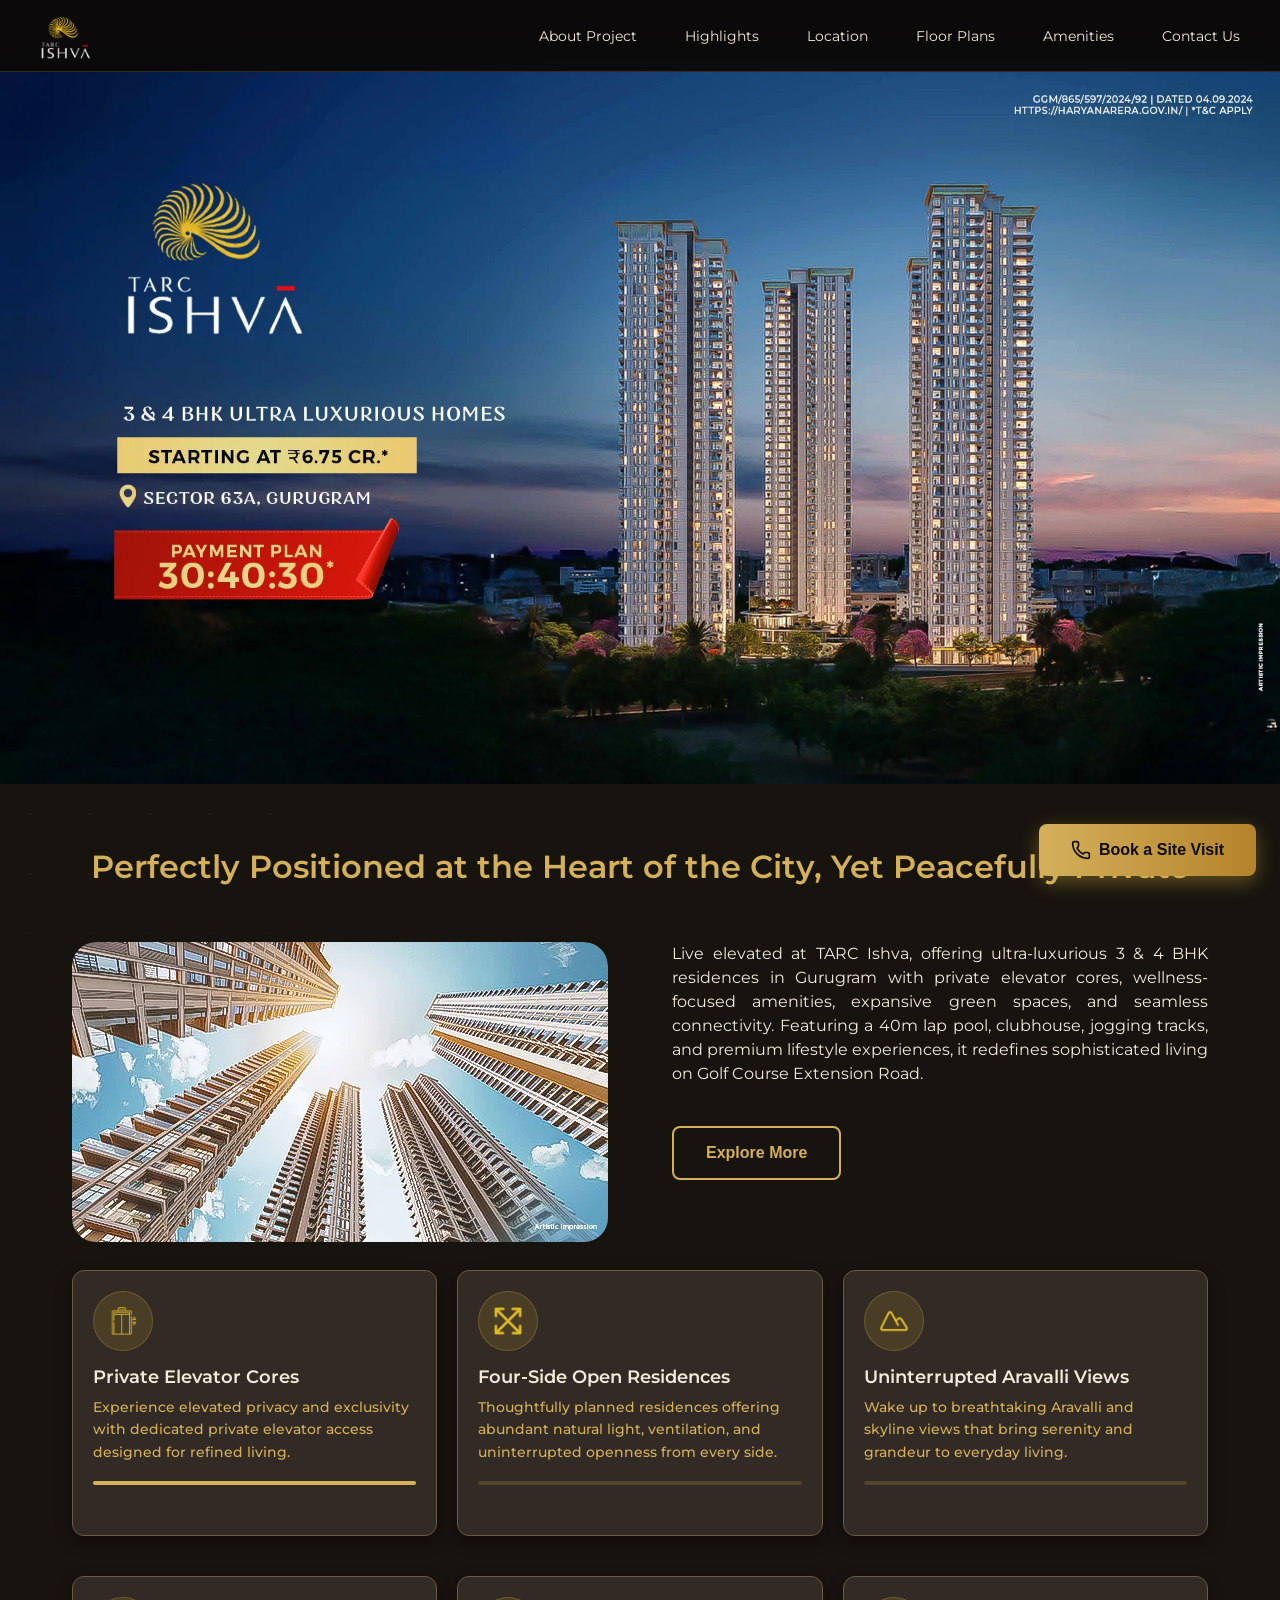
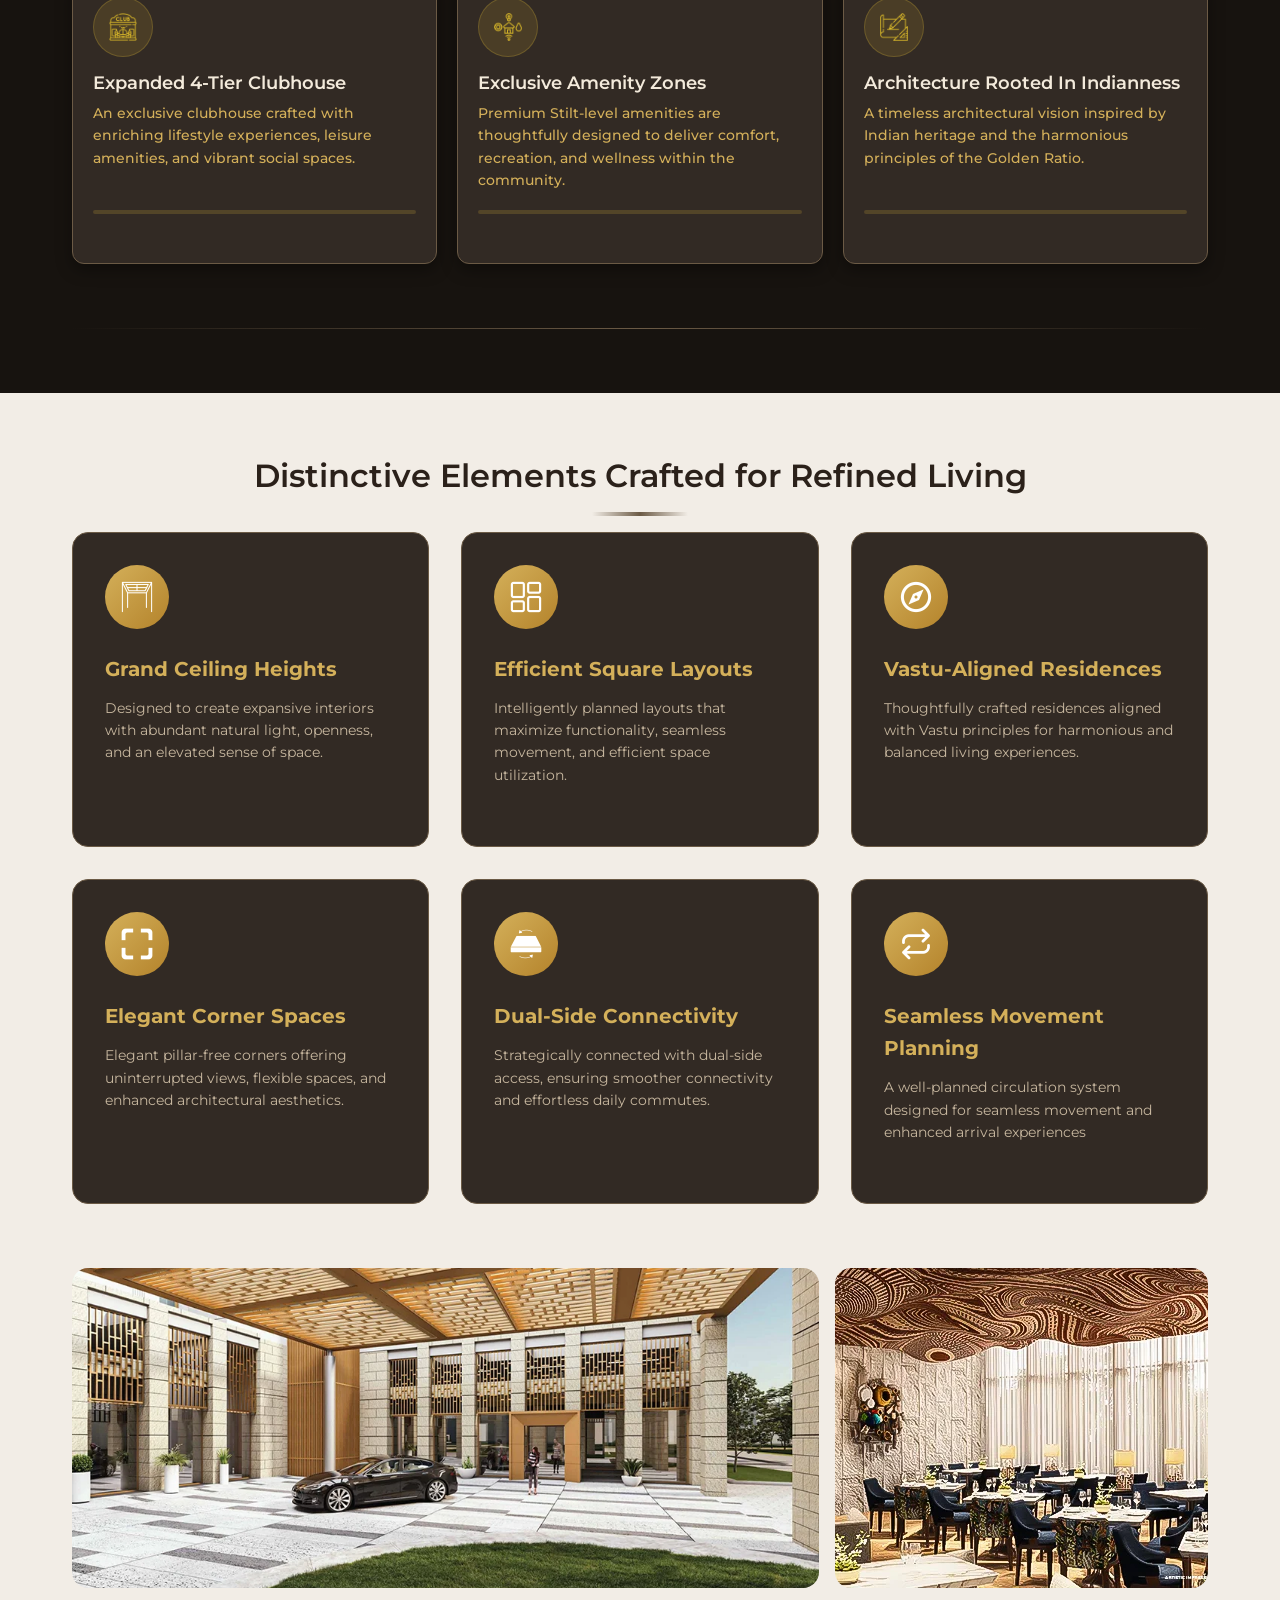
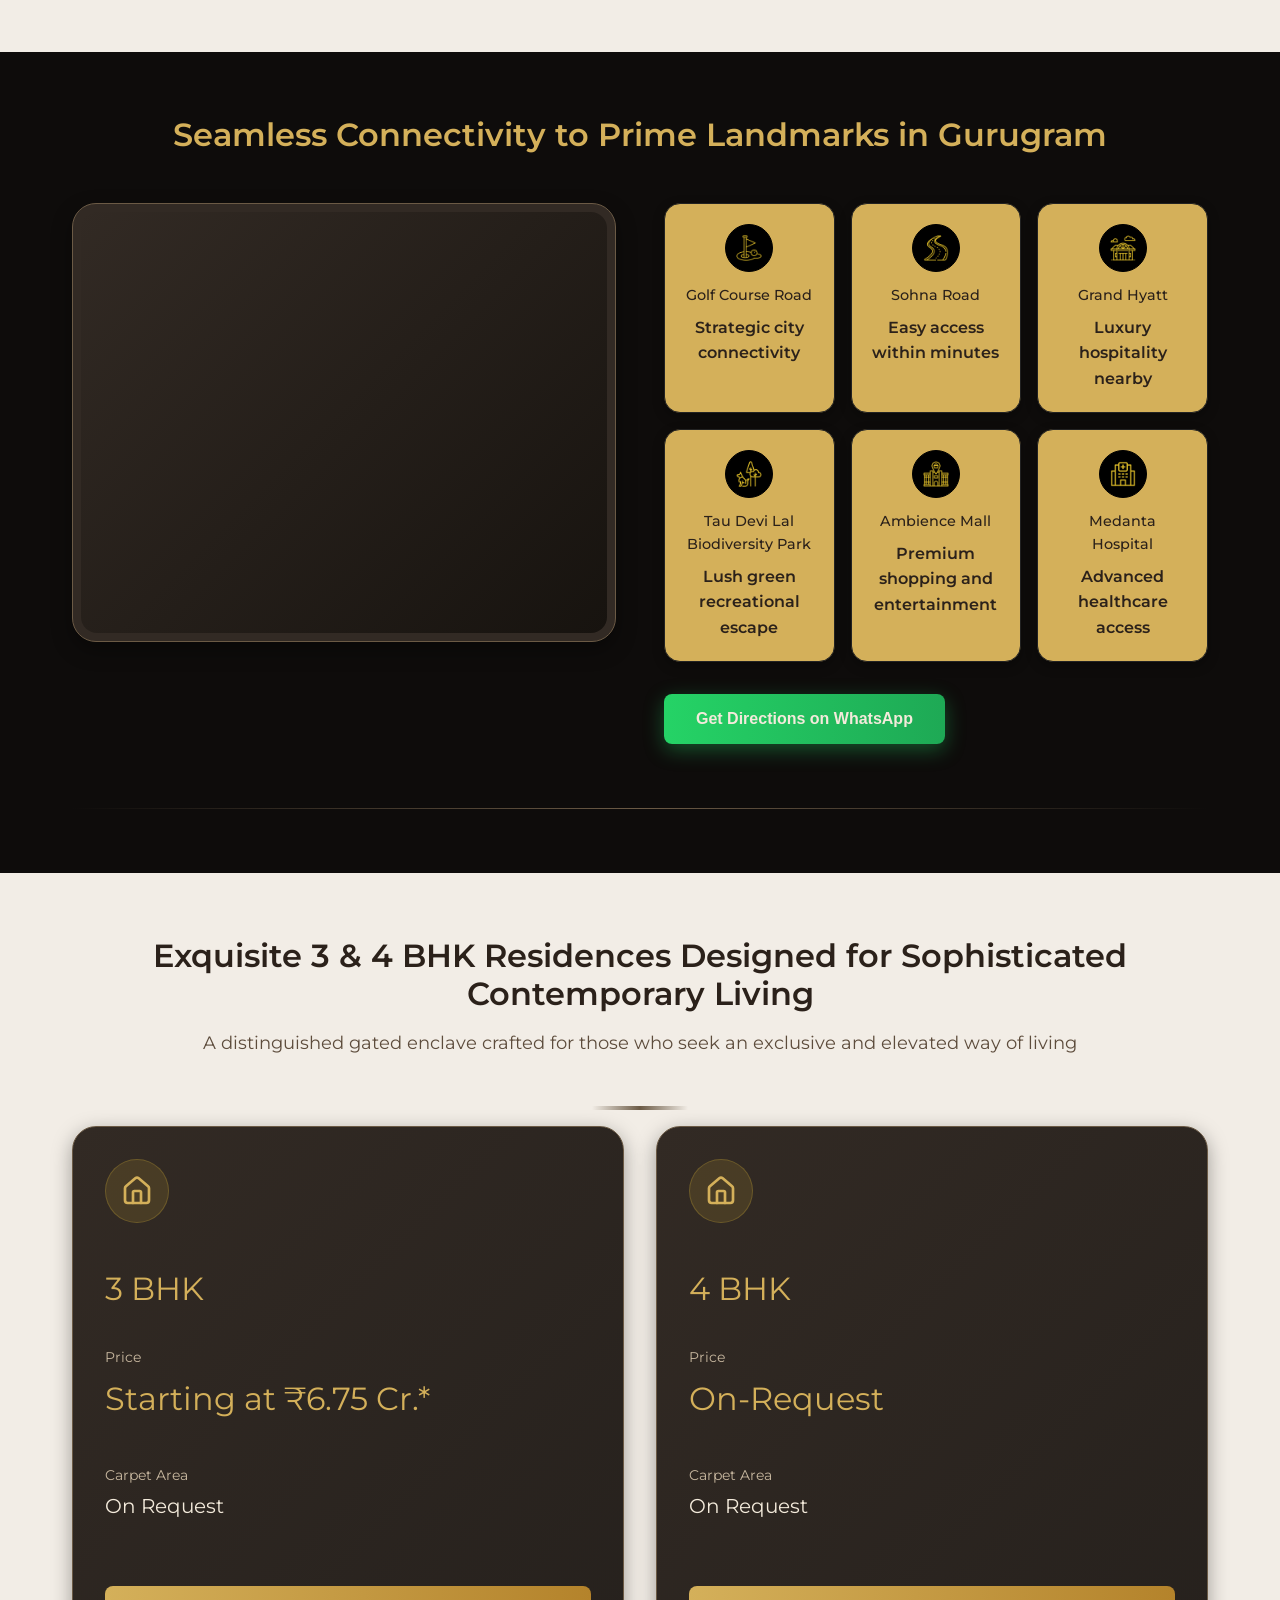
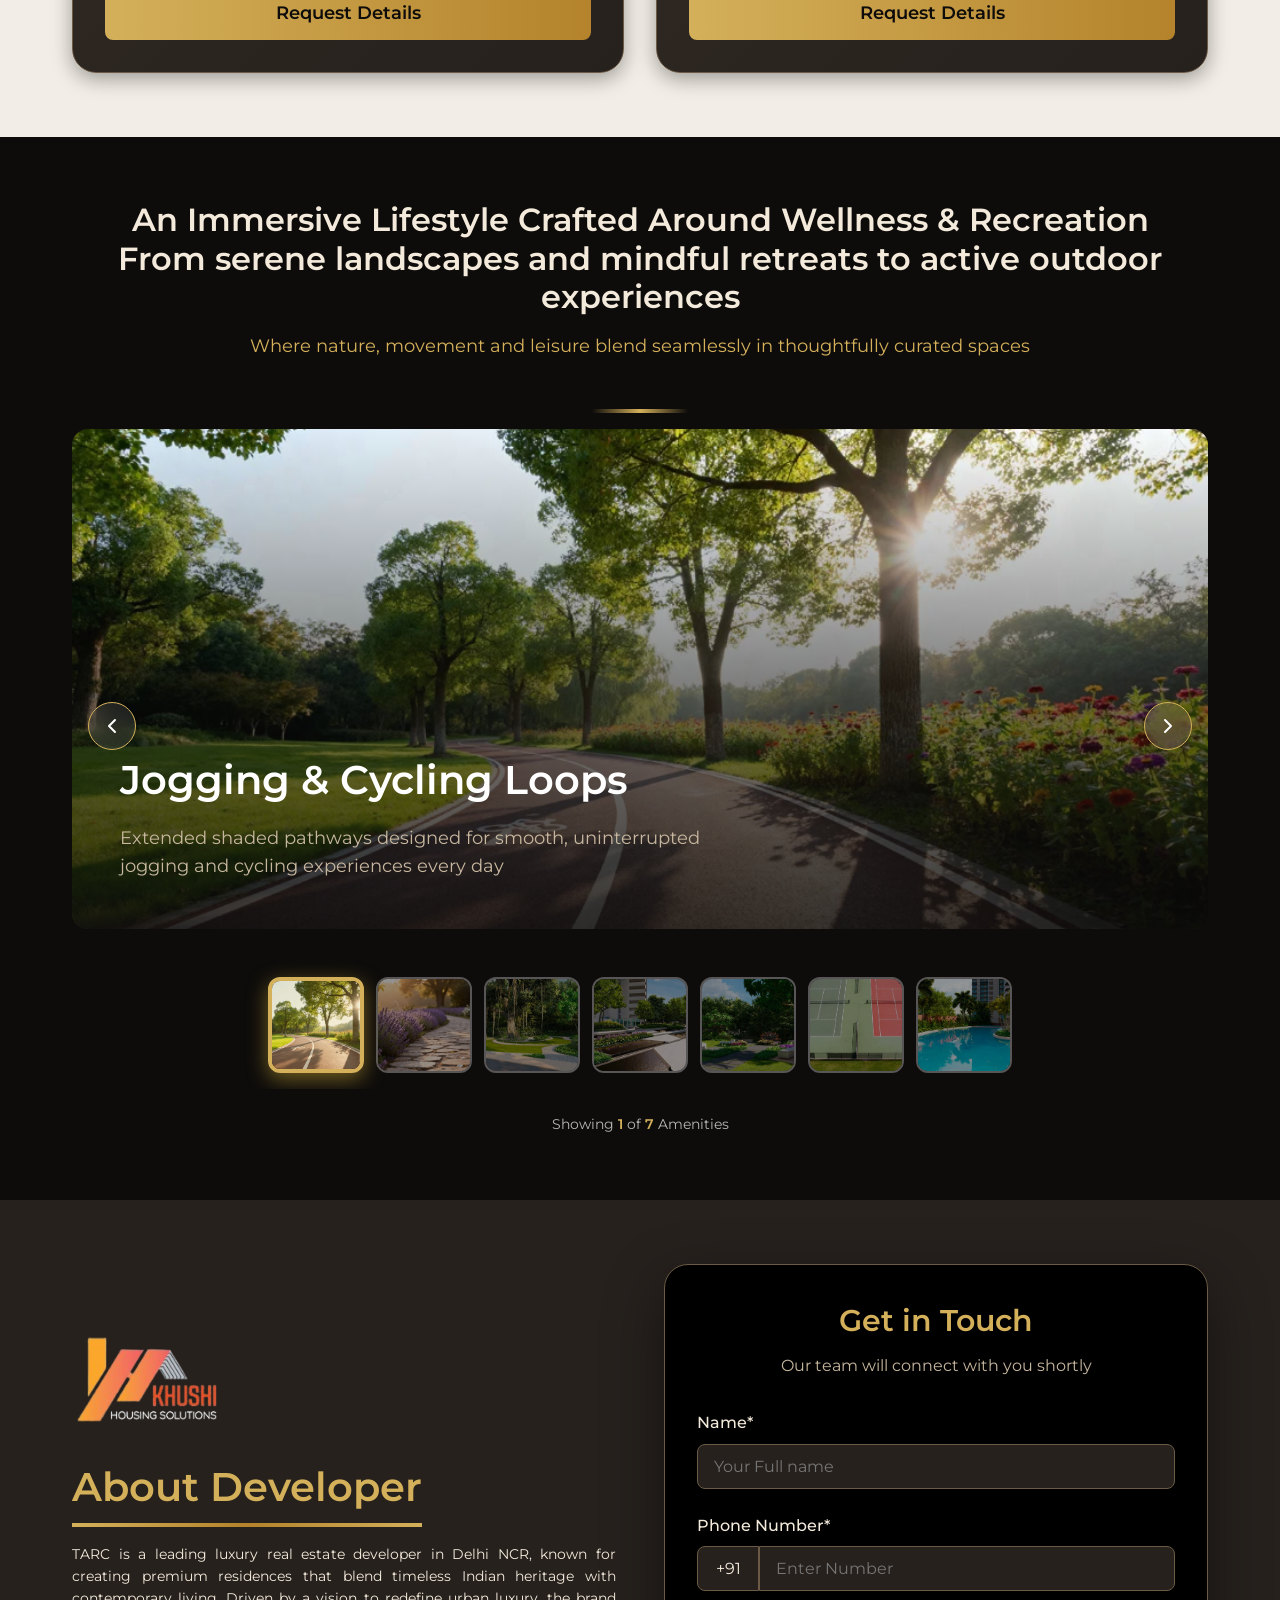
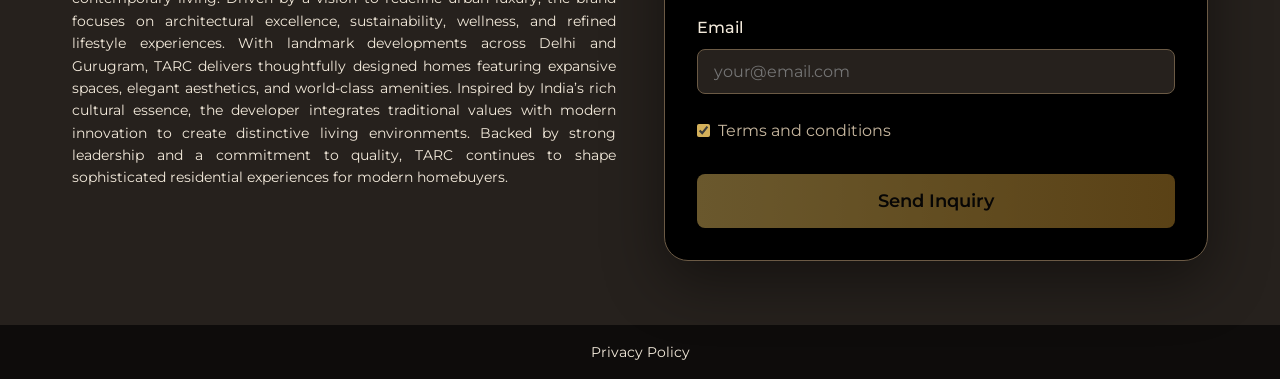
<file: index.html>
<!DOCTYPE html>
<html lang="en">

<head>
    <meta charset="UTF-8">
    <meta name="viewport" content="width=device-width, initial-scale=1.0">

    <title>TARC Ishva Gurugram | Ultra Luxury Residences on Golf Course Extension Road</title>

    <meta name="title" content="TARC Ishva Gurugram | Ultra Luxury Residences on Golf Course Extension Road">

    <meta name="description"
        content="Experience ultra-luxury living at TARC Ishva, Gurugram. Premium residences with private elevator cores, 40m lap pool, clubhouse, wellness amenities, and expansive green spaces on Golf Course Extension Road.">

    <meta name="keywords"
        content="TARC Ishva Gurugram, TARC Ishva Golf Course Extension Road, luxury apartments Gurugram, ultra luxury residences Gurugram, branded residences Gurgaon, Golf Course Extension Road property, premium flats Gurugram, TARC projects Gurgaon">

    <meta name="robots" content="index, follow">
    <meta name="googlebot" content="index, follow">
    <meta name="bingbot" content="index, follow">

    <meta name="geo.region" content="IN-HR">
    <meta name="geo.placename" content="Gurugram, Haryana">
    <meta name="distribution" content="global">
    <meta name="revisit-after" content="daily">
    <meta name="expires" content="never">

    <!-- Open Graph / Social Sharing -->
    <meta property="og:type" content="website">
    <meta property="og:title" content="TARC Ishva Gurugram | Ultra Luxury Residences">
    <meta property="og:site_name" content="TARC Ishva">
    <meta property="og:url" content="">
    <meta property="og:description"
        content="Live elevated at TARC Ishva, Gurugram with private elevator cores, wellness amenities, 40m lap pool, and seamless connectivity on Golf Course Extension Road.">
    <meta property="og:image:alt" content="TARC Ishva Luxury Residences Gurugram">
    <meta property="og:image:type" content="image/jpeg">
    <meta http-equiv="X-UA-Compatible" content="IE=edge">
    <meta name="viewport" content="width=device-width, initial-scale=1.0">

    <title>3 BHK Luxury Residences in Sector 71 Gurugram | From ₹4.75 Cr*</title>

    <link
        href="https://fonts.googleapis.com/css2?family=Playfair+Display:wght@400;500;600;700&family=Montserrat:wght@300;400;500;600;700&family=Poppins:wght@300;400;500;600;700&display=swap"
        rel="stylesheet">

    <link rel="icon" href="assets/images/img/favicon.png">
    <link rel="stylesheet" href="assets/css/style.css">
    <script src="https://cdnjs.cloudflare.com/ajax/libs/jquery/3.7.1/jquery.min.js"></script>

    <link rel="stylesheet" href="assets/css/jquery.fancybox.min.css">
    <script src="assets/js/lucid.js"></script>

    <script>
        function getAllParams() {
            var vars = {};
            const url = new URL(
                window.location.href
            );
            for (let [key, value] of url.searchParams) {
                vars[key] = value;
            }
            return vars;
        }
        var queryParams = getAllParams();
    </script>
    <!-- Start Google Tag Manager -->
    <script>(function (w, d, s, l, i) {
            w[l] = w[l] || []; w[l].push({
                'gtm.start':
                    new Date().getTime(), event: 'gtm.js'
            }); var f = d.getElementsByTagName(s)[0],
                j = d.createElement(s), dl = l != 'dataLayer' ? '&l=' + l : ''; j.async = true; j.src =
                    'https://www.googletagmanager.com/gtm.js?id=' + i + dl; f.parentNode.insertBefore(j, f);
        })(window, document, 'script', 'dataLayer', 'GTM-T463RT7B');</script>
    <!-- End Google Tag Manager -->
</head>

<body class="thank-you-page">
    <!-- Google Tag Manager (noscript) -->
    <noscript><iframe src="https://www.googletagmanager.com/ns.html?id=GTM-T463RT7B" height="0" width="0"
            style="display:none;visibility:hidden"></iframe></noscript>
    <!-- End Google Tag Manager (noscript) -->

    <!-- Fixed Navigation -->
    <nav class="navbar" id="mainNavbar">
        <div class="navbar-container">
            <!-- Builder Logo -->
            <a href="#" class="navbar-logo " onclick="window.scrollTo({top: 0, behavior: 'smooth'}); return false;">
                <img src="assets/images/img/project-logo.png" class="developer-logo" alt="Tarc Ishva">
                <!-- <img src="assets/images/img/developer-logo.png" class="mobile-banner"   alt="Tarc Ishva"> -->
            </a>

            <!-- Desktop Menu -->
            <ul class="navbar-menu">
                <li><a href="#about" onclick="scroll_to_view('about')" class="nav-link active">About Project</a></li>
                <li><a href="#highlights" onclick="scroll_to_view('highlights')" class="nav-link">Highlights</a></li>
                <li><a href="#location" onclick="scroll_to_view('location')" class="nav-link">Location</a></li>
                <li><a href="#pricing" onclick="scroll_to_view('pricing')" class="nav-link">Floor Plans</a></li>
                <li><a href="#amenities" onclick="scroll_to_view('amenities')" class="nav-link">Amenities</a></li>
                <li><a href="#contact" onclick="scroll_to_view('contact')" class="nav-link">Contact Us</a></li>
            </ul>

            <!-- Project Logo -->
            <!-- <a href="#" target="_blank" class="navbar-logo mobile-logo"
                onclick="window.scrollTo({top: 0, behavior: 'smooth'}); return false;">
                <img src="assets/images/img/project-logo.png" alt="Tarc Ishva" class="sm-none">
                <img src="assets/images/img/project-logo.png" alt="Tarc Ishva" class="md-none">
            </a> -->

            <!-- Mobile Menu Toggle -->
            <button class="mobile-menu-toggle" id="mobileMenuToggle">
                <i data-lucide="menu" width="24" height="24"></i>
            </button>
        </div>
    </nav>

    <!-- Mobile Full-Screen Menu -->
    <div class="mobile-menu" id="mobileMenu">
        <div class="mobile-menu-header">
            <div class="mobile-menu-logo">
                <div class="mobile-menu-logo-icon">
                    <span style="color: var(--signature-green); font-weight: bold; font-size: 1.25rem;">TI</span>
                </div>
                <div class="mobile-menu-logo-text">
                    <div> Tarc Ishva </div>
                    <div style="font-size: 0.75rem; opacity: 0.6;">by Khushi Housing </div>
                </div>
            </div>
        </div>
        <div class="mobile-menu-links" id="nav-menu">
            <a href="#about" onclick="scroll_to_view('about')" class="mobile-menu-link active">About Project</a>
            <a href="#highlights" onclick="scroll_to_view('highlights')" class="mobile-menu-link">Highlights</a>
            <a href="#location" onclick="scroll_to_view('location')" class="mobile-menu-link">Location</a>
            <!-- <a href="#pricing"  onclick="scroll_to_view('pricing')"   class="mobile-menu-link">Pricing</a> -->
            <a href="#pricing" onclick="scroll_to_view('pricing')" class="mobile-menu-link">Floor Plans</a>
            <a href="#amenities" onclick="scroll_to_view('amenities')" class="mobile-menu-link">Amenities</a>
            <a href="#contact" onclick="scroll_to_view('contact')" class="mobile-menu-link">Contact Us</a>
        </div>
    </div>

    <!-- Hero Section -->
    <section class="hero-sectio" id="hero" style="padding-bottom: 0px;">
        <img src="assets/images/img/banner-1.webp" class="desktop-banner" alt="">
        <img src="assets/images/img/mobile-banner-1.webp" class="mobile-banner" alt="">

        <!-- <div class="scroll-indicator"></div> -->
    </section>

    <!-- Township Overview / About Section -->
    <section class="township-section circle" id="about">
        <svg class="township-pattern" xmlns="http://www.w3.org/2000/svg">
            <defs>
                <pattern id="townshipPattern" width="60" height="60" patternUnits="userSpaceOnUse">
                    <circle cx="30" cy="30" r="1.5" fill="#d4b15a" />
                </pattern>
            </defs>
            <rect width="100%" height="100%" fill="url(#townshipPattern)" />
        </svg>

        <div class="md-none">
            <div class="container">
                <div class="popup-form">
                    <h4 class="modal-title great-vibes about-heading pb-3 pt-0" align="center"><strong>Enquire
                            Now</strong>
                    </h4>
                    <div id="form-container p-0">
                        <div class="form-group col-md-12 mt-2">
                            <input type="text" name="name" class="form-control" placeholder="Name*" id="banner_name"
                                autocomplete="off">
                        </div>
                        <div class="col-lg-12 col-md-12 form-group footer-phone-field  mb-4">
                            <input type="text" class="footer-country form-input" value="+91" disabled
                                style="width: 75px;border-right: 1px solid white; border-radius: 0px;">
                            <input type="text" name="Phone" class="form-control" id="banner_phone" placeholder="Mobile*"
                                data-rule="minlen:10" maxlength="10" autocomplete="off"
                                onkeyup="if (/\D/g.test(this.value)) this.value = this.value.replace(/\D/g, '')" />
                        </div>
                        <div class="form-group col-md-12">
                            <input type="text" class="form-control" name="email" placeholder="Email" id="banner_email"
                                autocomplete="off">
                        </div>
                        <div class="form-group col-md-12 mb-4">
                            <div class="col-lg-12 col-md-12 form-group d-flex">
                                <div class="banner-query-box gap-2" style="display: flex; margin-top: 5px;">
                                    <input class="" type="checkbox" id="banner_checkbox" value="value" checked=""
                                        style="accent-color: var(--gold);">

                                    <label style="font-size: 10px;margin-left: 10px;" for="banner_checkbox">
                                        By
                                        clicking on submit you authorize us to get in touch with you over a
                                        call,
                                        SMS, E-mail, Whatsapp or any other communication channel.
                                </div>
                            </div>
                            <span id="bannerCheckbox_error"> To proceed, please check the consent box. </span>
                        </div>
                    </div>
                    <div class="form-group col-md-12 mb-4" align="center">
                        <button id="contactus_banner"
                            class="btn-primary bottom-query-submit btn-style-one">Submit</button>
                        <button class="bannerbuttonload btn-primary bottom-query-submit btn-style-one"
                            style="display: none;">Sending...</button>
                    </div>
                </div>
            </div>
        </div>


        <!-- START OVERVIEW -->
        <div class="container">
            <h2 class="section-title font-heading" style="text-align: center; margin-bottom: 3.5rem;">
                Perfectly Positioned at the Heart of the City, Yet Peacefully Private
            </h2>
            <div class="township-grid">
                <div class="township-image is-loading">
                    <img src="assets/images/img/about.webp" alt="" srcset="">
                </div>

                <div class="township-content">

                    <p
                        style="color: var(--charcoal); font-size: 16px; line-height: 1.5; margin-bottom: 2.5rem;text-align: justify;">
                        Live elevated at TARC Ishva, offering ultra-luxurious 3 & 4 BHK residences in Gurugram with
                        private elevator cores, wellness-focused amenities, expansive green spaces, and seamless
                        connectivity. Featuring a 40m lap pool, clubhouse, jogging tracks, and premium lifestyle
                        experiences, it redefines sophisticated living on Golf Course Extension Road.
                    </p>

                    <button class="btn-outline enquireModal township-cta-desktop" data-bs-toggle="modal"
                        data-bs-target="#enquire-now" data-name="Explore More" onclick="openModal()">Explore
                        More</button>
                </div>
            </div>
        </div>
        <div class="container township-cards">
            <div class="quick-fact-card">
                <div class="quick-fact-icon">
                    <img src="assets/images/img/about-icons/elevator.png" alt="">
                </div>
                <div class="quick-fact-title"> Private Elevator Cores</div>
                <div class="quick-fact-subtitle">Experience elevated privacy and exclusivity with dedicated private
                    elevator access designed for refined living.</div>
                <div class="quick-fact-progress" aria-hidden="true">
                    <span class="quick-fact-progress-bar"></span>
                </div>
                <div class="card-nav" aria-hidden="true">
                    <button class="card-nav-btn card-nav-prev" type="button" aria-label="Previous card">&#8249;</button>
                    <button class="card-nav-btn card-nav-next" type="button" aria-label="Next card">&#8250;</button>
                </div>
            </div>
            <div class="quick-fact-card">
                <div class="quick-fact-icon">
                    <img src="assets/images/img/about-icons/4-side.png" alt="">
                </div>
                <div class="quick-fact-title"> Four-Side Open Residences </div>
                <div class="quick-fact-subtitle"> Thoughtfully planned residences offering abundant natural light,
                    ventilation, and uninterrupted openness from every side. </div>
                <div class="quick-fact-progress" aria-hidden="true">
                    <span class="quick-fact-progress-bar"></span>
                </div>
                <div class="card-nav" aria-hidden="true">
                    <button class="card-nav-btn card-nav-prev" type="button" aria-label="Previous card">&#8249;</button>
                    <button class="card-nav-btn card-nav-next" type="button" aria-label="Next card">&#8250;</button>
                </div>
            </div>
            <div class="quick-fact-card">
                <div class="quick-fact-icon">
                    <img src="assets/images/img/about-icons/aravalli.png" alt="">
                </div>
                <div class="quick-fact-title"> Uninterrupted Aravalli Views </div>
                <div class="quick-fact-subtitle"> Wake up to breathtaking Aravalli and skyline views that bring serenity
                    and grandeur to everyday living. </div>
                <div class="quick-fact-progress" aria-hidden="true">
                    <span class="quick-fact-progress-bar"></span>
                </div>
                <div class="card-nav" aria-hidden="true">
                    <button class="card-nav-btn card-nav-prev" type="button" aria-label="Previous card">&#8249;</button>
                    <button class="card-nav-btn card-nav-next" type="button" aria-label="Next card">&#8250;</button>
                </div>
            </div>
            <div class="quick-fact-card">
                <div class="quick-fact-icon">
                    <img src="assets/images/img/about-icons/clubhouse.png" alt="">
                </div>
                <div class="quick-fact-title"> Expanded 4-Tier Clubhouse </div>
                <div class="quick-fact-subtitle">
                    An exclusive clubhouse crafted with enriching lifestyle experiences, leisure amenities, and vibrant
                    social spaces.
                </div>
                <div class="quick-fact-progress" aria-hidden="true">
                    <span class="quick-fact-progress-bar"></span>
                </div>
                <div class="card-nav" aria-hidden="true">
                    <button class="card-nav-btn card-nav-prev" type="button" aria-label="Previous card">&#8249;</button>
                    <button class="card-nav-btn card-nav-next" type="button" aria-label="Next card">&#8250;</button>
                </div>
            </div>
            <div class="quick-fact-card">
                <div class="quick-fact-icon">
                    <img src="assets/images/img/about-icons/amenity.png" alt="">
                </div>
                <div class="quick-fact-title"> Exclusive Amenity Zones </div>
                <div class="quick-fact-subtitle"> Premium Stilt-level amenities are thoughtfully designed to deliver
                    comfort, recreation, and wellness within the community. </div>
                <div class="quick-fact-progress" aria-hidden="true">
                    <span class="quick-fact-progress-bar"></span>
                </div>
                <div class="card-nav" aria-hidden="true">
                    <button class="card-nav-btn card-nav-prev" type="button" aria-label="Previous card">&#8249;</button>
                    <button class="card-nav-btn card-nav-next" type="button" aria-label="Next card">&#8250;</button>
                </div>
            </div>
            <div class="quick-fact-card">
                <div class="quick-fact-icon">
                    <img src="assets/images/img/about-icons/architecture.png" alt="">
                </div>
                <div class="quick-fact-title"> Architecture Rooted In Indianness </div>
                <div class="quick-fact-subtitle"> A timeless architectural vision inspired by Indian heritage and the
                    harmonious principles of the Golden Ratio. </div>
                <div class="quick-fact-progress" aria-hidden="true">
                    <span class="quick-fact-progress-bar"></span>
                </div>
                <div class="card-nav" aria-hidden="true">
                    <button class="card-nav-btn card-nav-prev" type="button" aria-label="Previous card">&#8249;</button>
                    <button class="card-nav-btn card-nav-next" type="button" aria-label="Next card">&#8250;</button>
                </div>
            </div>
        </div>
        <div class="container township-cta-mobile">
            <div class="township-dots" aria-hidden="true">
                <span class="township-dot is-active"></span>
                <span class="township-dot"></span>
                <span class="township-dot"></span>
                <span class="township-dot"></span>
                <span class="township-dot"></span>
                <span class="township-dot"></span>
            </div>
            <button class="btn-outline enquireModal" data-bs-toggle="modal" data-bs-target="#enquire-now"
                data-name="Explore More" onclick="openModal()">Explore More</button>
        </div>
        <div class="bottom-divider container">
            <div class="bottom-divider-line"></div>
        </div>
        <div class="area">
            <ul class="circles">
                <li></li>
                <li></li>
                <li></li>
                <li></li>
                <li></li>
                <li></li>
                <li></li>
                <li></li>
                <li></li>
                <li></li>
            </ul>
        </div>
    </section>
    <!-- END OVERVIEW -->


    <!-- START Highlights -->
    <section class="highlights-section circle" id="highlights">
        <div class="container">
            <h2 class="section-title font-heading"> Distinctive Elements Crafted for Refined Living</h2>
            <div class="section-divider"></div>

            <div class="highlights-grid">

                <div class="highlight-card">
                    <div class="highlight-icon">
                        <img src="assets/images/img/high-icons/ceiling.png" alt="">
                    </div>
                    <h3 class="highlight-title"> Grand Ceiling Heights </h3>
                    <p class="highlight-description"> Designed to create expansive interiors with abundant natural
                        light, openness, and an elevated sense of space. </p>
                    <div class="highlight-underline"></div>
                </div>

                <div class="highlight-card">
                    <div class="highlight-icon">
                        <img src="assets/images/img/high-icons/square-layouts.png" alt="">
                    </div>
                    <h3 class="highlight-title"> Efficient Square Layouts </h3>
                    <p class="highlight-description"> Intelligently planned layouts that maximize functionality,
                        seamless movement, and efficient space utilization. </p>
                    <div class="highlight-underline"></div>
                </div>

                <div class="highlight-card">
                    <div class="highlight-icon">
                        <img src="assets/images/img/high-icons/vastu.png" alt="">
                    </div>
                    <h3 class="highlight-title"> Vastu-Aligned Residences </h3>
                    <p class="highlight-description"> Thoughtfully crafted residences aligned with Vastu principles for
                        harmonious and balanced living experiences. </p>
                    <div class="highlight-underline"></div>
                </div>

                <div class="highlight-card">
                    <div class="highlight-icon">
                        <img src="assets/images/img/high-icons/corner-spaces.png" alt="">
                    </div>
                    <h3 class="highlight-title"> Elegant Corner Spaces </h3>
                    <p class="highlight-description"> Elegant pillar-free corners offering uninterrupted views, flexible
                        spaces, and enhanced architectural aesthetics. </p>
                    <div class="highlight-underline"></div>
                </div>

                <div class="highlight-card">
                    <div class="highlight-icon">
                        <img src="assets/images/img/high-icons/dual-side.png" alt="">
                    </div>
                    <h3 class="highlight-title"> Dual-Side Connectivity </h3>
                    <p class="highlight-description"> Strategically connected with dual-side access, ensuring smoother
                        connectivity and effortless daily commutes. </p>
                    <div class="highlight-underline"></div>
                </div>

                <div class="highlight-card">
                    <div class="highlight-icon">
                        <img src="assets/images/img/high-icons/movement-planning.png" alt="">
                    </div>
                    <h3 class="highlight-title"> Seamless Movement Planning </h3>
                    <p class="highlight-description"> A well-planned circulation system designed for seamless movement
                        and enhanced arrival experiences
                    </p>
                    <div class="highlight-underline"></div>
                </div>

            </div>

            <div class="highlights-gallery">
                <div class="gallery-item">
                    <img src="assets/images/img/gallery-1.webp" alt="Interior">
                </div>
                <div class="gallery-item">
                    <img src="assets/images/img/gallery-2.webp" alt="Balcony View">
                </div>
            </div>
        </div>
    </section>
    <!-- END Highlights -->




    <!-- START Location  -->
    <section class="location-section circle" id="location">
        <div class="container">
            <h2 class="section-title font-heading" style="margin-bottom: 3rem;">
                Seamless Connectivity to Prime Landmarks in Gurugram
            </h2>



            <div class="location-grid">
                <!-- Map Side - Desktop Only -->
                <div class="location-map">
                    <div class="map-placeholder">
                        <iframe
                            src="https://www.google.com/maps/embed?pb=!1m18!1m12!1m3!1d3509.856367704242!2d77.08172877527984!3d28.39340587579613!2m3!1f0!2f0!3f0!3m2!1i1024!2i768!4f13.1!3m3!1m2!1s0x390d230bc1385d89%3A0xac9217e7328cc3f6!2sTARC%20Ishva!5e0!3m2!1sen!2sin!4v1778476395126!5m2!1sen!2sin"
                            width="100%" height="450" style="border:0;" allowfullscreen="" loading="lazy"
                            referrerpolicy="no-referrer-when-downgrade"></iframe>
                    </div>
                </div>

                <div>
                    <div class="location-cards">
                        <div class="location-card img-icon_">
                            <div class="location-card-icon">
                                <img src="assets/images/img/location-icons/golf.png" alt="">
                            </div>
                            <div class="location-card-name"> Golf Course Road </div>
                            <div class="location-card-distance"> Strategic city connectivity </div>
                        </div>

                        <div class="location-card img-icon_">
                            <div class="location-card-icon">
                                <img src="assets/images/img/location-icons/sohna-road.png" alt="">
                            </div>
                            <div class="location-card-name"> Sohna Road </div>
                            <div class="location-card-distance"> Easy access within minutes </div>
                        </div>

                        <div class="location-card img-icon_">
                            <div class="location-card-icon">
                                <img src="assets/images/img/location-icons/grand-hyatt.png" alt="">
                            </div>
                            <div class="location-card-name"> Grand Hyatt </div>
                            <div class="location-card-distance"> Luxury hospitality nearby </div>
                        </div>

                        <div class="location-card img-icon_">
                            <div class="location-card-icon">
                                <img src="assets/images/img/location-icons/park.png" alt="">
                            </div>
                            <div class="location-card-name"> Tau Devi Lal Biodiversity Park </div>
                            <div class="location-card-distance"> Lush green recreational escape </div>
                        </div>

                        <div class="location-card img-icon_">
                            <div class="location-card-icon">
                                <img src="assets/images/img/location-icons/mall.png" alt="">
                            </div>
                            <div class="location-card-name"> Ambience Mall </div>
                            <div class="location-card-distance"> Premium shopping and entertainment </div>
                        </div>

                        <div class="location-card img-icon_">
                            <div class="location-card-icon">
                                <img src="assets/images/img/location-icons/hospital.png" alt="">
                            </div>
                            <div class="location-card-name"> Medanta Hospital </div>
                            <div class="location-card-distance"> Advanced healthcare access </div>
                        </div>

                    </div>

                    <button class="btn-whatsapp" onclick="openWhatsAppModal()">
                        <!-- <img src="assets/images/img/icons/Icon-18.svg" alt=""> -->
                        Get Directions on WhatsApp
                    </button>
                </div>
            </div>
        </div>

        <div class="bottom-divider container">
            <div class="bottom-divider-line"></div>
        </div>
    </section>
    <!-- END Location  -->



    <!-- START Pricing Section -->
    <section class="pricing-section circle" id="pricing">
        <div class="container">
            <h2 class="section-title font-heading"> Exquisite 3 & 4 BHK Residences Designed for Sophisticated
                Contemporary Living</h2>
            <p class="section-subtitle"> A distinguished gated enclave crafted for those who seek an exclusive and
                elevated way of living </p>
            <div class="section-divider"></div>

            <div class="pricing-grid">
                <div class="pricing-card">
                    <div class="pricing-icon">
                        <i data-lucide="home" width="32" height="32"></i>
                    </div>
                    <div class="pricing-type"> 3 BHK </div>
                    <div>
                        <div class="pricing-label">Price</div>
                        <div class="pricing-amount"> Starting at ₹6.75 Cr.* </div>
                    </div>
                    <div>
                        <div class="pricing-label">Carpet Area </div>
                        <div class="pricing-size"> <span class="enquireModal" data-name="Enquire Now"
                                onclick="openModal()">On Request </span> </div>
                    </div>
                    <button class="btn-primary enquireModal pricing-cta" data-name="Request Details"
                        onclick="openModal()">Request
                        Details</button>
                </div>
                <!-- <div class="pricing-image">
                    <div class="pricing-image-inner">
                        <img src="assets/images/img/floor-plan.jpg" alt="Floor plan layout">
                        <button class="btn-primary enquireModal pricing-cta" data-name="Request Floor Plan"
                            onclick="openModal()">Request Floor Plan</button>
                    </div>
                </div> -->
                <div class="pricing-card">
                    <div class="pricing-icon">
                        <i data-lucide="home" width="32" height="32"></i>
                    </div>
                    <div class="pricing-type">4 BHK </div>
                    <div>
                        <div class="pricing-label">Price</div>
                        <div class="pricing-amount enquireModal" data-name="Request Price" onclick="openModal()">
                            On-Request</div>
                    </div>
                    <div>
                        <div class="pricing-label">Carpet Area </div>
                        <div class="pricing-size enquireModal" data-name="Request Size" onclick="openModal()"> On
                            Request </div>
                    </div>
                    <button class="btn-primary enquireModal" data-name="Request Details"
                        style="width: 100%; margin-top: 1rem;" onclick="openModal()">Request
                        Details</button>
                </div>
            </div>
        </div>
    </section>
    <!-- END Pricing Section -->


    <!-- START Amenities Section -->
    <section class="amenities-section circle" id="amenities">
        <div class="container">
            <h2 class="section-title font-heading">An Immersive Lifestyle Crafted Around Wellness & Recreation <br />
                From serene landscapes and mindful retreats to active outdoor experiences </h2>
            <p class="section-subtitle"> Where nature, movement and leisure blend seamlessly in thoughtfully curated
                spaces</p>
            <div class="section-divider"></div>

            <div class="carousel-container">
                <div class="carousel-main">
                    <div class="carousel-slide active" data-index="0">
                        <img src="assets/images/img/amenities/jogging.webp" alt="">
                        <div class="carousel-overlay"></div>
                        <div class="carousel-content">
                            <div class="carousel-accent"></div>
                            <h3 class="carousel-title font-heading"> Jogging & Cycling Loops </h3>
                            <p class="carousel-description">Extended shaded pathways designed for smooth, uninterrupted
                                jogging and cycling experiences every day </p>
                        </div>
                    </div>
                    <div class="carousel-slide" data-index="1">
                        <img src="assets/images/img/amenities/grove-walk.webp" alt="">
                        <div class="carousel-overlay"></div>
                        <div class="carousel-content">
                            <div class="carousel-accent"></div>
                            <h3 class="carousel-title font-heading"> Aromative Grove Walk </h3>
                            <p class="carousel-description">A calming aromatic trail surrounded by fragrant plantations
                                that create a soothing sensory escape </p>
                        </div>
                    </div>
                    <div class="carousel-slide" data-index="2">
                        <img src="assets/images/img/amenities/reflexology.webp" alt="">
                        <div class="carousel-overlay"></div>
                        <div class="carousel-content">
                            <div class="carousel-accent"></div>
                            <h3 class="carousel-title font-heading"> Reflexology Path</h3>
                            <p class="carousel-description"> A rejuvenating wellness walkway crafted with natural
                                textures to stimulate relaxation and balance
                            </p>
                        </div>
                    </div>
                    <div class="carousel-slide" data-index="2">
                        <img src="assets/images/img/amenities/waterbodies.webp" alt="">
                        <div class="carousel-overlay"></div>
                        <div class="carousel-content">
                            <div class="carousel-accent"></div>
                            <h3 class="carousel-title font-heading"> Cascading Waterbodies </h3>
                            <p class="carousel-description"> Scenic water-lined pathways designed for peaceful strolls,
                                conversations, and moments of calm</p>
                        </div>
                    </div>

                    <div class="carousel-slide" data-index="2">
                        <img src="assets/images/img/amenities/mandala.webp" alt="">
                        <div class="carousel-overlay"></div>
                        <div class="carousel-content">
                            <div class="carousel-accent"></div>
                            <h3 class="carousel-title font-heading"> Mandala Garden</h3>
                            <p class="carousel-description"> A serene Vedic-inspired garden featuring geometric
                                landscapes and vibrant planetary plantations</p>
                        </div>
                    </div>
                    <div class="carousel-slide" data-index="2">
                        <img src="assets/images/img/amenities/active-zone.webp" alt="">
                        <div class="carousel-overlay"></div>
                        <div class="carousel-content">
                            <div class="carousel-accent"></div>
                            <h3 class="carousel-title font-heading"> Active Sports Zone </h3>
                            <p class="carousel-description">Dedicated recreational spaces featuring pickleball and
                                tennis courts for active lifestyle experiences</p>
                        </div>
                    </div>
                    <div class="carousel-slide" data-index="2">
                        <img src="assets/images/img/amenities/pool.webp" alt="">
                        <div class="carousel-overlay"></div>
                        <div class="carousel-content">
                            <div class="carousel-accent"></div>
                            <h3 class="carousel-title font-heading"> Swimming Pool </h3>
                            <p class="carousel-description">An expansive 40-metre lap pool enhanced with tranquil
                                waterfalls and lush green surroundings</p>
                        </div>
                    </div>
                </div>

                <button class="carousel-nav-btn prev" onclick="changeSlide(-1)">
                    <i data-lucide="chevron-left" width="24" height="24"></i>
                </button>
                <button class="carousel-nav-btn next" onclick="changeSlide(1)">
                    <i data-lucide="chevron-right" width="24" height="24"></i>
                </button>

                <div class="carousel-thumbnails" id="carouselThumbnails"></div>

                <div class="carousel-counter">
                    <p class="carousel-counter-text">
                        Showing <span class="carousel-counter-highlight" id="currentSlide">1</span> of
                        <span class="carousel-counter-highlight" id="totalSlides"> 7 </span> Amenities
                    </p>
                </div>
            </div>
        </div>
    </section>
    <!-- END Amenities Section -->


    <!-- Floor Plans Section -->
    <!-- <section class="floor-plans-section" id="floor-plans">
        <svg class="floor-plans-pattern" xmlns="http://www.w3.org/2000/svg">
            <defs>
                <pattern id="grid" width="40" height="40" patternUnits="userSpaceOnUse">
                    <path d="M 40 0 L 0 0 0 40" fill="none" stroke="#13204c" stroke-width="0.5" />
                </pattern>
            </defs>
            <rect width="100%" height="100%" fill="url(#grid)" />
        </svg>
    </section> -->

    <!--Start Developer & Contact Section -->
    <section class="contact-section" id="contact">
        <div class="container">
            <div class="contact-grid">
                <div class="contact-branding">
                    <div class="w-100">
                        <img src="assets/images/img/developer-logo.png" width="150px" alt="">
                    </div>
                    <h2 class="contact-heading font-heading">About Developer</h2>
                    <!-- <p class="contact-text">A serene, thoughtfully planned community in the heart of Whitefield.</p> -->

                    <div class="font-body about-developer-text">
                        TARC is a leading luxury real estate developer in Delhi NCR, known for creating premium
                        residences that blend timeless Indian heritage with contemporary living. Driven by a vision to
                        redefine urban luxury, the brand focuses on architectural excellence, sustainability, wellness,
                        and refined lifestyle experiences. With landmark developments across Delhi and Gurugram, TARC
                        delivers thoughtfully designed homes featuring expansive spaces, elegant aesthetics, and
                        world-class amenities. Inspired by India’s rich cultural essence, the developer integrates
                        traditional values with modern innovation to create distinctive living environments. Backed by
                        strong leadership and a commitment to quality, TARC continues to shape sophisticated residential
                        experiences for modern homebuyers.
                    </div>

                </div>

                <div class="contact-form-wrapper">
                    <div id="contactFormContainer">
                        <h3 class="contact-form-title font-heading">Get in Touch</h3>
                        <p class="contact-form-subtitle">Our team will connect with you shortly</p>

                        <div id="footer_form">
                            <div class="form-group">
                                <label class="form-label" for="footer_name"> Name*</label>
                                <input autocomplete="off" type="text" id="footer_name" class="form-input"
                                    placeholder="Your Full name" oninput="footerInput()" required>
                            </div>
                            <div class="form-group">
                                <label class="form-label bottom-query-text" for="footer_phone">Phone Number*</label>
                                <div class="footer-phone-field">
                                    <input type="text" class="footer-country form-input " value="+91" disabled>
                                    <input autocomplete="off" type="tel" id="footer_phone"
                                        class="form-input footer-phone-field" placeholder="Enter Number" required
                                        maxlength="10" minlength="10" oninput="footerInput()"
                                        onkeyup="if (/\D/g.test(this.value)) this.value = this.value.replace(/\D/g, '')">
                                </div>
                            </div>
                            <div class="form-group">
                                <label class="form-label" for="footer_email">Email</label>
                                <input autocomplete="off" type="email" id="footer_email" class="form-input"
                                    placeholder="your@email.com">
                            </div>


                            <div class="footer-query-box"
                                style="display: flex; align-items: center; margin-top: 5px; margin-bottom: 30px;">
                                <input autocomplete="off" class="checkbox-form checkbox-form-footer" type="checkbox"
                                    id="footer_checkbox" value="value" checked="" onclick="footerInput()">
                                <div class="terms-and-condition-block position-relative w-100"
                                    style="text-align: left;">
                                    <label for="footer_checkbox" class="sidecondition-label footer-sidecondition-label">
                                        Terms and
                                        conditions</label>
                                    <label class="sidecheck-box" for="footer_checkbox"
                                        style="display: none; position: absolute; transition: all 1.5s ease 0s;">
                                        By
                                        clicking on submit you authorize us to get in touch with you over a
                                        call,
                                        SMS, E-mail, Whatsapp or any other communication channel.
                                    </label><br>
                                </div>
                            </div>


                            <div class="bottom-query-box float_L">
                                <button type="button" class="btn-primary bottom-query-submit btn-style-one"
                                    style="width: 100%;" id="contactus_footer" disabled>Send Inquiry</button>
                                <div class="bottom-query-submit btn-primary ftbuttonload"
                                    style="display: none;text-align: center;"><i
                                        class="fa fa-spinner fa-pulse"></i>Sending...
                                </div>
                            </div>
                            <!-- <button type="submit" class="btn-primary" style="width: 100%;">Send Inquiry</button> -->
                        </div>
                    </div>
                    <div id="contactSuccessMessage" class="success-message hidden">
                        <div class="success-icon">
                            <i data-lucide="check" width="40" height="40"></i>
                        </div>
                        <h3 class="success-title font-heading">Thank You!</h3>
                        <p class="success-text">Our representative will connect with you shortly.</p>
                    </div>
                </div>
            </div>
        </div>
    </section>
    <!--End Developer & Contact Section -->


    <!-- Footer -->
    <footer>
        <!-- <div class="footer-divider"></div> -->
        <div class="footer-content container">

            <div class="footer-legal">

                <!-- <p class="footer-rera">
                    MAHARERA - PR1170002501979
                </p> -->

                <p class="footer-disclaimer">
                    <a href="privacy-policy.html" class="privacy-policy-page">Privacy Policy</a>
                </p>

            </div>
        </div>
    </footer>

    <!-- Lead Form Modal -->
    <div class="modal" id="leadFormModal">
        <div class="modal-content">
            <div id="modalFormContainer">
                <div class="modal-header">
                    <div>
                        <h3 class="modal-title font-heading">Book Your Private Tour</h3>
                        <p class="modal-description">Fill in your details and our expert will reach out to you shortly
                        </p>
                    </div>
                    <button class="modal-close" onclick="closeModal()">
                        <i data-lucide="x" width="20" height="20"></i>
                    </button>
                </div>

                <div class="modal-form">
                    <div class="form-group">
                        <!-- <label class="form-label" for="modal_name">Full Name</label> -->
                        <!-- <i data-lucide="user" class="input-icon" width="20" height="20"></i> -->
                        <input autocomplete="off" type="text" class="form-input" placeholder="Enter your name" required
                            id="modal_name" oninput="modalInput()">
                        <span id="modalerror_name" class="error-modal"> Your FUll Name</span>
                    </div>


                    <div class="form-group">
                        <!-- <label class="form-label" for="modal_phone">Phone Number</label> -->

                        <div style="display: flex;">
                            <input type="text" class="form-control form-input" placeholder="+91" disabled
                                style="width: 48px;    padding: 8px;border-radius: 8px 0px 0px 8px;">


                            <input type="text" class="form-control form-input" name="mobile" placeholder="Mobile No*"
                                id="modal_phone" maxlength="10" minlength="10" oninput="modalInput()" autocomplete="off"
                                onkeyup="if (/\D/g.test(this.value)) this.value = this.value.replace(/\D/g, '')"
                                style="border-radius: 0px 8px 8px 0px;" />
                        </div>
                        <span id="modalerror_mobile" class="error-modal">Please Enter Number</span>
                        <span id="recorderror_modal" class="error-modal"></span>
                    </div>



                    <div class="form-group col-md-6">
                        <!-- <label class="form-label" for="modal_email">Email</label> -->
                        <input autocomplete="off" type="text" class="form-control form-input" name="email"
                            placeholder="Email ID" id="modal_email" />
                        <span id="modalerror_email" class="error-modal">Please Enter Valid Email Address</span>
                    </div>


                    <div class="form-group col-md-6">
                        <textarea class="form-control form-input" name="query" id="modal_msg" placeholder="Message"
                            tabindex="2" autocomplete="off"></textarea>
                    </div>

                    <div class="modal-query-box"
                        style="display: flex; align-items: center;margin-top: 5px; margin-bottom: 20px;">
                        <input autocomplete="off" class="" style="accent-color: var(--gold);" type="checkbox"
                            id="modal_checkbox" value="value" checked="" onclick="modalInput()">
                        <div class="terms-and-condition-block position-relative w-100">
                            <label for="modal_checkbox" class="condition-label"> Terms and conditions</label>
                            <label class="check-box" for="modal_checkbox"
                                style="display: none; position: absolute; transition: all 1.5s ease 0s;">
                                By
                                clicking on submit you authorize us to get in touch with you over a
                                call,
                                SMS, E-mail, Whatsapp or any other communication channel.
                            </label><br>
                        </div>
                    </div>

                    <div align="center">
                        <button id="contactus_modal" class="button btn-primary btn-style-one" disabled
                            style="width: 100%;">Submit
                            Request</button>
                        <button class="button modalbuttonload btn-primary btn-style-one"
                            style="display: none;width: 100%;">Sending...</button>
                    </div>

                </div>
            </div>

            <div id="modalSuccessMessage" class="success-message hidden">
                <div class="success-icon">
                    <i data-lucide="check-circle-2" width="40" height="40"></i>
                </div>
                <h3 class="success-title font-heading">Request Submitted!</h3>
                <p class="success-text">Thank you for your interest. Our team will contact you within 24 hours.</p>
            </div>
        </div>
    </div>

    <!-- WhatsApp Form Modal -->
    <div class="modal" id="whatsappFormModal">
        <div class="modal-content"
            style="background: linear-gradient(135deg, rgba(18, 16, 13, 0.98), rgba(18, 16, 13, 0.92)); max-width: 28rem; border: 1px solid rgba(212, 175, 55, 0.35);">
            <!-- WhatsApp Wallpaper Background -->
            <div
                style="position: absolute; inset: 0; opacity: 0.38; background: url('assets/images/img/whats-app-form-bg.jpg') center/cover; pointer-events: none;">
            </div>
            <div style="position: absolute; inset: 0; background: rgba(0, 0, 0, 0.35); pointer-events: none;">
            </div>

            <div id="whatsappFormContainer" style="position: relative; z-index: 1;">
                <!-- Close Button -->
                <button onclick="closeWhatsAppModal()"
                    style="position: absolute; top: 0; right: 0; width: 40px; height: 40px; border-radius: 50%; background: rgba(12, 10, 9, 0.85); border: none; cursor: pointer; display: flex; align-items: center; justify-content: center; transition: all 0.3s ease; z-index: 10;">
                    <i data-lucide="x" width="20" height="20" style="color: var(--text-primary);"></i>
                </button>

                <!-- WhatsApp Icon Header -->
                <div style="display: flex; justify-content: center; margin-bottom: 1.5rem;">
                    <div
                        style="width: 64px; height: 64px; background: linear-gradient(135deg, var(--gold), var(--gold-dark)); border-radius: 50%; display: flex; align-items: center; justify-content: center; box-shadow: 0 6px 20px rgba(212, 175, 55, 0.4);">
                        <i data-lucide="message-circle" width="32" height="32" style="color: white;"></i>
                    </div>
                </div>


                <!-- Subtitle -->
                <p
                    style="font-size: 0.875rem; color: var(--text-secondary); text-align: center; margin-bottom: 1.5rem;">
                    Share your details and we'll send you directions instantly on WhatsApp.
                </p>

                <!-- Form -->
                <div style="display: flex; flex-direction: column; ">
                    <div class="form-group modal-container-group">
                        <label class="form-label" for="side_name" style="color: var(--charcoal);">Name *</label>
                        <input autocomplete="off" type="text" id="side_name" oninput="sideInput()" class="form-input"
                            placeholder="Enter your name" required
                            style="background: var(--bg-ash); border: 1px solid var(--divider-olive); color: var(--text-primary);">
                        <span id="sideerror_name" class="error-side">Please Enter Your
                            Name</span>
                    </div>

                    <div class="form-group modal-container-group col-md-6 col-sm-12 co-xs-12">
                        <label class="form-label" for="whatsapp-mobile" style="color: var(--charcoal);">Mobile Number
                            *</label>
                        <div style="display: flex;">
                            <input type="text" class="form-control form-input" value="+91" disabled
                                style="width: 48px; color: var(--text-secondary); padding: 8px;border-radius: 8px 0px 0px 8px">
                            <input type="text" class="form-control form-input" name="mobile" placeholder="Mobile*"
                                id="side_phone" autocomplete="off" maxlength="10" minlength="10" oninput="sideInput()"
                                onkeyup="if (/\D/g.test(this.value)) this.value = this.value.replace(/\D/g, '')"
                                style="border-radius: 0px 8px 8px 0px; color: var(--text-primary);" />
                        </div>
                        <span id="sideerror_mobile" class="error-side">Please Enter
                            Number</span>
                        <span id="recorderror_side" class="error-side"></span>
                    </div>

                    <div class="form-group modal-container-group col-md-12 col-sm-12 co-xs-12">
                        <label class="form-label" for="side_email" style="color: var(--charcoal);">Email</label>
                        <input type="text" name="email" class="form-control form-input" placeholder="Email ID"
                            id="side_email" autocomplete="off" />
                        <span id="sideerror_email" class="error-side">Please Enter Valid Email
                            Address</span>
                    </div>

                    <div class="side-query-box"
                        style="display: flex; align-items: center; margin-top: 5px; margin-bottom: 30px;position: relative;">
                        <input autocomplete="off" class="side-checkbox_color" type="checkbox" id="side_checkbox"
                            value="value" checked="" onclick="sideInput()">
                        <div class="terms-and-condition-block position-relative w-100">
                            <label for="side_checkbox" class="sidecondition-label"> Terms and
                                conditions</label>
                            <label class="sidecheck-box" for="side_checkbox"
                                style="display: none; position: absolute; transition: all 1.5s ease 0s;">
                                By
                                clicking on submit you authorize us to get in touch with you over a
                                call,
                                SMS, E-mail, Whatsapp or any other communication channel.
                            </label><br>
                        </div>
                    </div>


                    <div>
                        <button type="button" class="btn-style-one btn-whatsapp" id="contactus_side"
                            style="width: 100%;  justify-content: center;" disabled><i data-lucide="message-circle"
                                width="20" height="20"></i> SUBMIT</button>
                        <button type="button" class="btn-style-one btn-whatsapp  sidebuttonload d-none"
                            style="width: 100%;  justify-content: center;display: none;">SENDING...</button>
                    </div>


                </div>
            </div>
        </div>
    </div>

    <!-- Floating CTA Button -->
    <div class="floating-cta">
        <button class="floating-btn enquireModal" data-bs-toggle="modal" data-bs-target="#enquire-now"
            data-name="Book A Site Visit" onclick="openModal()">
            <i data-lucide="phone" class="floating-icon" width="20" height="20"></i>
            Book a Site Visit
        </button>
    </div>

    <!-- Mobile Bottom Navigation -->
    <div class="mobile-bottom-nav">
        <button onclick="openModal()" class="enquireModal" data-bs-toggle="modal" data-bs-target="#enquire-now"
            data-name="Enquire Now">
            <i data-lucide="phone" width="20" height="20"></i>
            <span>Enquire Now</span>
        </button>
    </div>



    <!-- <script src="assets/js/jquery.min.js"></script> -->
    <script src="assets/js/jquery.fancybox.js"></script>
    <script src="assets/js/custom.js"></script>
    <script src="assets/js/contact.js"></script>



    <script>

        function scroll_to_view(sectionId) {
            event.preventDefault();
            console.log(event);
            document.getElementById(sectionId).scrollIntoView({ behavior: 'smooth' });
        }
        if (sessionStorage.getItem('scrollToSection') != null) {
            document.addEventListener("DOMContentLoaded", function (event) {
                const scrollToSection = sessionStorage.getItem('scrollToSection');
                document.getElementById(scrollToSection).scrollIntoView({ behavior: "smooth", block: "end", inline: "nearest" });

                const navbar = document.getElementById('nav-menu');
                const navitem = navbar.querySelectorAll('li');

                navitem.forEach(item => {
                    item.classList.remove('current')
                    let itemText = item.innerText.toLowerCase();
                    if (itemText == scrollToSection) {
                        item.classList.add('current');
                    }
                })
                sessionStorage.removeItem('scrollToSection');
            });
        }

        $('a').one('click', function (e) {
            if (e.currentTarget.className != "nav-link") {
                e.preventDefault();
                if (window.location.href.indexOf('?') != -1) {
                    this.href = this.href + "?" + window.location.href.slice(window.location.href.indexOf('?') + 1);
                }
                this.click();
            }
        });

        window.addEventListener("load", function () {
            setTimeout(function () {
                openModal();
            }, 3000); // 3000ms = 3 seconds
        });


    </script>

</body>

</html>
</file>
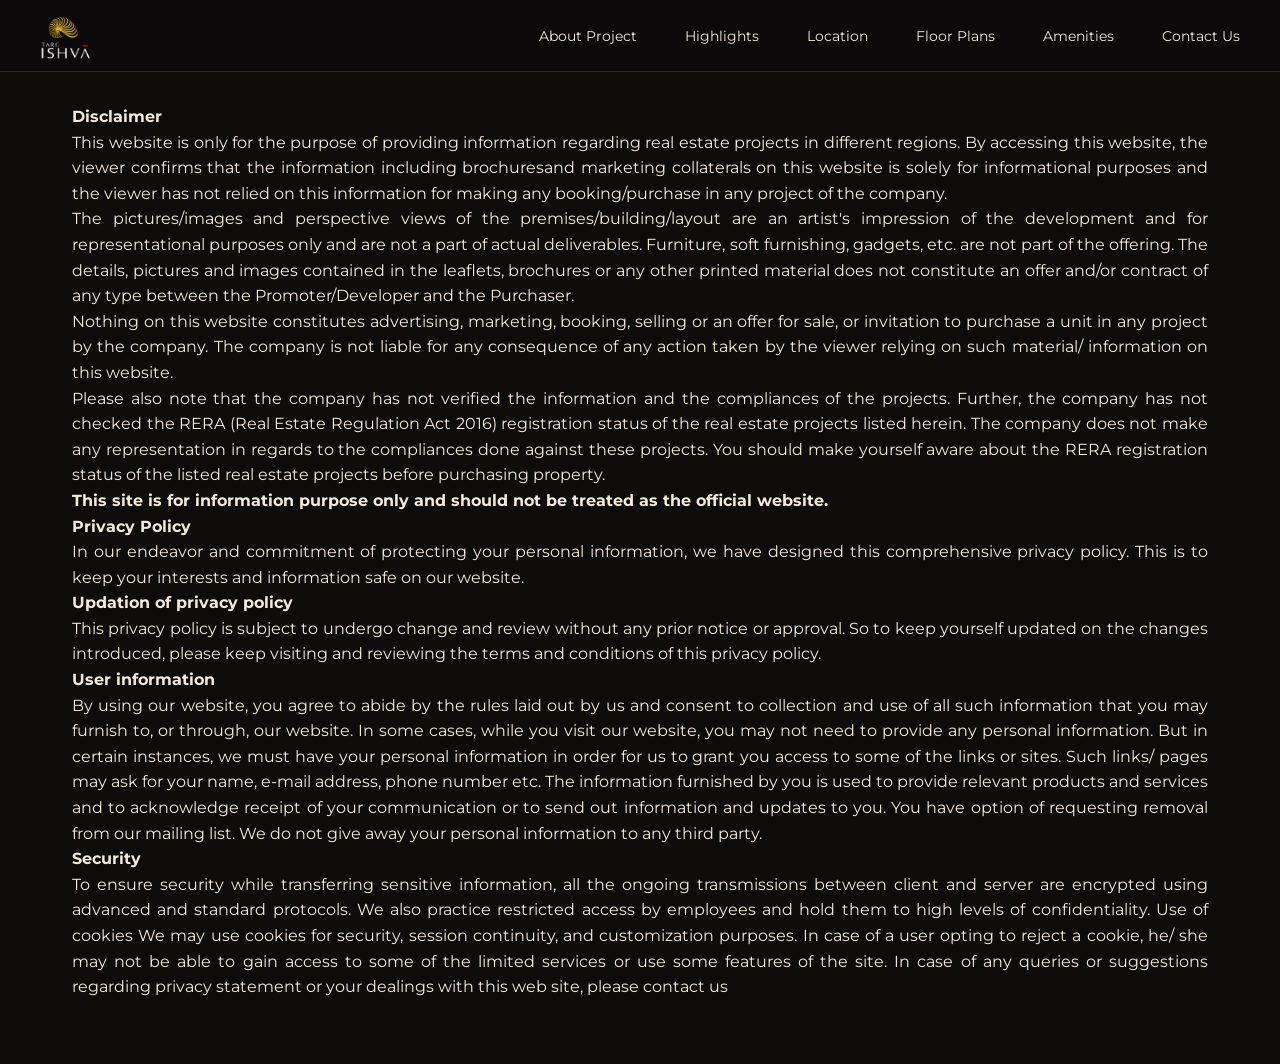
<file: privacy-policy.html>
<!doctype html>
<html lang="en">

<head>
  <meta charset="utf-8">
  <meta name="viewport" content="width=device-width, initial-scale=1">
  <title>Privacy Policy</title>
  <meta name="title" content="" />
  <meta name="description" content="" />
  <meta name=" keywords" content="" />
  <meta name="ROBOTS" content="index, follow" />
  <meta name="ROBOTS" content="ALL" />
  <meta name="Slurp" content="index,follow,archive" />
  <meta name="robots" content="NOODP" />
  <meta name="geo.region" content="IN" />
  <meta name="allow-search" content="yes" />
  <meta name="revisit-after" content="daily" />
  <meta name="distribution" content="global" />
  <meta name="expires" content="never" />
  <meta property="og:title" content="">
  <meta property="og:site_name" content="">
  <meta property="og:url" content="">
  <meta property="og:description" content="">
  <meta property="og:type" content="website">
  <meta property="og:image:alt" content="" />
  <meta property="og:image:type" content="image/jpeg" />
  <meta http-equiv="X-UA-Compatible" content="IE=edge">
  <meta name="viewport" content="width=device-width, initial-scale=1.0, maximum-scale=1.0, user-scalable=0">

  <link rel="icon" href="./assets/images/img/favicon.png">
  <link rel="stylesheet" href="./assets/css/style.css">
  <script src="https://cdnjs.cloudflare.com/ajax/libs/jquery/3.7.1/jquery.min.js"></script>
  <link rel="stylesheet" href="./assets/css/jquery.fancybox.min.css">
  <script src="./assets/js/lucid.js"></script>
  <script>
    function getAllParams() {
      var vars = {};
      const url = new URL(
        window.location.href
      );
      for (let [key, value] of url.searchParams) {
        vars[key] = value;
      }
      return vars;
    }
    var queryParams = getAllParams();
  </script>
  <!-- Start Google Tag Manager -->
  <script>(function (w, d, s, l, i) {
      w[l] = w[l] || []; w[l].push({
        'gtm.start':
          new Date().getTime(), event: 'gtm.js'
      }); var f = d.getElementsByTagName(s)[0],
        j = d.createElement(s), dl = l != 'dataLayer' ? '&l=' + l : ''; j.async = true; j.src =
          'https://www.googletagmanager.com/gtm.js?id=' + i + dl; f.parentNode.insertBefore(j, f);
    })(window, document, 'script', 'dataLayer', 'GTM-T463RT7B');</script>
  <!-- End Google Tag Manager -->
</head>

<body>
  <!-- Google Tag Manager (noscript) -->
  <noscript><iframe src="https://www.googletagmanager.com/ns.html?id=GTM-T463RT7B" height="0" width="0"
      style="display:none;visibility:hidden"></iframe></noscript>
  <!-- End Google Tag Manager (noscript) -->
  <div class="page-wrapper">

    <!-- Fixed Navigation -->
    <nav class="navbar" id="mainNavbar">
      <div class="navbar-container">
        <!-- Builder Logo -->
        <a href="index.html" target="_blank" class="navbar-logo">
          <img src="./assets/images/img/project-logo.png" alt="">
        </a>

        <!-- Desktop Menu -->
        <ul class="navbar-menu">
          <li><a href="#about" onclick="scrollToSection('about')" class="nav-link active">About Project</a></li>
          <li><a href="#highlights" onclick="scrollToSection('highlights')" class="nav-link">Highlights</a></li>
          <li><a href="#location" onclick="scrollToSection('location')" class="nav-link">Location</a></li>
          <!-- <li><a  href="#pricing"      onclick="scrollToSection('pricing')"     class="nav-link">Pricing</a></li> -->
          <li><a href="#pricing" onclick="scrollToSection('pricing')" class="nav-link">Floor Plans</a></li>
          <li><a href="#amenities" onclick="scrollToSection('amenities')" class="nav-link">Amenities</a></li>
          <li><a href="#contact" onclick="scrollToSection('contact')" class="nav-link">Contact Us</a></li>
        </ul>

        <!-- Project Logo -->
        <!-- <a href="index.html" class="navbar-logo" onclick="window.scrollTo({top: 0, behavior: 'smooth'}); return false;">
          <img src="./assets/images/img/developer-logo.png" class="desktop-banner" alt="Luxury Heights">
        </a> -->

        <!-- Mobile Menu Toggle -->
        <button class="mobile-menu-toggle" id="mobileMenuToggle">
          <i data-lucide="menu" width="24" height="24"></i>
        </button>



      </div>
    </nav>

    <!-- Mobile Full-Screen Menu -->
    <div class="mobile-menu" id="mobileMenu">
      <div class="mobile-menu-header">
        <div class="mobile-menu-logo">
          <div class="mobile-menu-logo-icon">
            <span style="color: var(--signature-green); font-weight: bold; font-size: 1.25rem;">TI</span>
          </div>
          <div class="mobile-menu-logo-text">
            <div> Tarc Ishva </div>
            <div style="font-size: 0.75rem; opacity: 0.6;">by Khushi Housing </div>
          </div>
        </div>
      </div>
      <div class="mobile-menu-links">
        <a href="#about" onclick="scrollToSection('about')" class="mobile-menu-link active">About Project</a>
        <a href="#highlights" onclick="scrollToSection('highlights')" class="mobile-menu-link">Highlights</a>
        <a href="#location" onclick="scrollToSection('location')" class="mobile-menu-link">Location</a>
        <!-- <a href="#pricing"  onclick="scrollToSection('pricing')"   class="mobile-menu-link">Pricing</a> -->
        <a href="#pricing" onclick="scrollToSection('pricing')" class="mobile-menu-link">Floor Plans</a>
        <a href="#amenities" onclick="scrollToSection('amenities')" class="mobile-menu-link">Amenities</a>
        <a href="#contact" onclick="scrollToSection('contact')" class="mobile-menu-link">Contact Us</a>
      </div>
    </div>

    <section class="privacy-policy-content">
      <div class="container">
        <div class="col-md-12">
          <h4 class="pt-2 pb-2">Disclaimer</h4>
          <p align="justify">This website is only for the purpose of providing information regarding real
            estate projects in different regions. By accessing this website, the viewer confirms that the
            information including brochuresand marketing collaterals on this website is solely for
            informational purposes and the viewer has not relied on this information for making any
            booking/purchase in any project of the company.</p>
          <p align="justify">The pictures/images and perspective views of the premises/building/layout are an
            artist&#39;s impression of the development and for representational purposes only and are not a
            part of actual deliverables. Furniture, soft furnishing, gadgets, etc. are not part of the
            offering. The details, pictures and images contained in the leaflets, brochures or any other
            printed material does not constitute an offer and/or contract of any type between the
            Promoter/Developer and the Purchaser.</p>
          <p align="justify">Nothing on this website constitutes advertising, marketing, booking, selling or
            an offer for sale, or invitation to purchase a unit in any project by the company. The company
            is not liable for any consequence of any action taken by the viewer relying on such material/
            information on this website.</p>
          <p align="justify">Please also note that the company has not verified the information and the
            compliances of the projects. Further, the company has not checked the RERA (Real Estate
            Regulation Act 2016) registration status of the real estate projects listed herein. The company
            does not make any representation in regards to the compliances done against these projects. You
            should make yourself aware about the RERA registration status of the listed real estate projects
            before purchasing property.</p>
          <p align="justify"><strong>This site is for information purpose only and should not be treated as
              the official website.</strong></p>
          <h4>Privacy Policy</h4>
          <p align="justify">In our endeavor and commitment of protecting your personal information, we have
            designed this comprehensive privacy policy. This is to keep your interests and information safe
            on our website.</p>
          <h4>Updation of privacy policy</h4>
          <p align="justify">This privacy policy is subject to undergo change and review without any prior
            notice or approval. So to keep yourself updated on the changes introduced, please keep visiting
            and reviewing the terms and conditions of this privacy policy.</p>
          <h4>User information</h4>
          <p align="justify">By using our website, you agree to abide by the rules laid out by us and consent
            to collection and use of all such information that you may furnish to, or through, our website.
            In some cases, while you visit our website, you may not need to provide any personal
            information. But in certain instances, we must have your personal information in order for us to
            grant you access to some of the links or sites. Such links/ pages may ask for your name, e-mail
            address, phone number etc. The information furnished by you is used to provide relevant products
            and services and to acknowledge receipt of your communication or to send out information and
            updates to you. You have option of requesting removal from our mailing list. We do not give away
            your personal information to any third party.</p>
          <h4>Security</h4>
          <p align="justify">To ensure security while transferring sensitive information, all the ongoing
            transmissions between client and server are encrypted using advanced and standard protocols. We
            also practice restricted access by employees and hold them to high levels of confidentiality.
            Use of cookies We may use cookies for security, session continuity, and customization purposes.
            In case of a user opting to reject a cookie, he/ she may not be able to gain access to some of
            the limited services or use some features of the site. In case of any queries or suggestions
            regarding privacy statement or your dealings with this web site, please contact us</p>
        </div>
      </div>
    </section>


  </div>

  <!-- <script src="./assets/js/jquery.min.js"></script>
  <script src="./assets/js/jquery.fancybox.js"></script>
  <script src="./assets/js/bootstrap-v5.3.3.js"></script>
  <script src="./assets/js/custom.js"></script>
  <script src="./assets/js/owl.js"></script> -->



  <!-- <script src="./assets/js/jquery.min.js"></script> -->
  <script src="./assets/js/jquery.fancybox.js"></script>
  <script src="./assets/js/custom.js"></script>
  <script src="./assets/js/contact.js"></script>
  <script>
    function scrollToSection(sectionId) {
      sessionStorage.setItem('scrollToSection', sectionId);
      var targetUrl = 'index.html';
      if (window.location.href.includes('?')) {
        targetUrl += '?' + window.location.href.slice(window.location.href.indexOf('?') + 1);
      }
      window.location.href = targetUrl;
    }
  </script>
</body>

</html>
</file>
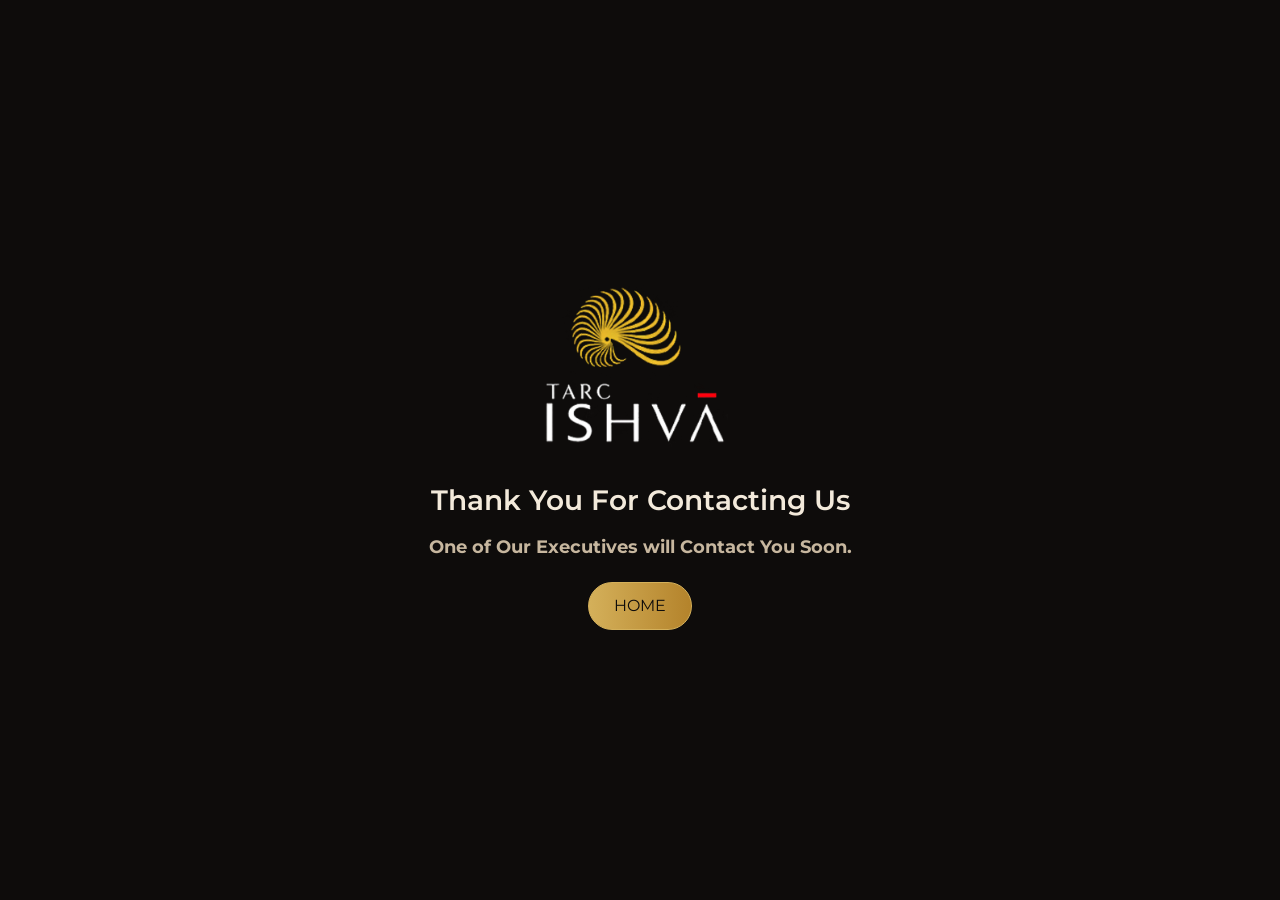
<file: thank-you.html>
<!doctype html>
<html lang="en">

<head>
    <meta charset="utf-8">
    <meta name="viewport" content="width=device-width, initial-scale=1">
    <title>Thank You</title>
    <meta name="title" content="" />
    <meta name="description" content="" />
    <meta name=" keywords" content="" />
    <meta name="ROBOTS" content="index, follow" />
    <meta name="ROBOTS" content="ALL" />
    <meta name="Slurp" content="index,follow,archive" />
    <meta name="robots" content="NOODP" />
    <meta name="geo.region" content="IN" />
    <meta name="allow-search" content="yes" />
    <meta name="revisit-after" content="daily" />
    <meta name="distribution" content="global" />
    <meta name="expires" content="never" />
    <meta property="og:title" content="">
    <meta property="og:site_name" content="">
    <meta property="og:url" content="">
    <meta property="og:description" content="">
    <meta property="og:type" content="website">
    <meta property="og:image:alt" content="" />
    <meta property="og:image:type" content="image/jpeg" />
    <meta http-equiv="X-UA-Compatible" content="IE=edge">
    <meta name="viewport" content="width=device-width, initial-scale=1.0, maximum-scale=1.0, user-scalable=0">
    <link rel="stylesheet" href="./assets/css/style.css">
    <script src="https://cdnjs.cloudflare.com/ajax/libs/jquery/3.7.1/jquery.min.js"></script>

    <link rel="icon" href="./assets/images/img/favicon.png">


    <script>
        function getAllParams() {
            var vars = {};
            const url = new URL(
                window.location.href
            );
            for (let [key, value] of url.searchParams) {
                vars[key] = value;
            }
            return vars;
        }
        var queryParams = getAllParams();
    </script>
    <!-- Start Google Tag Manager -->
    <script>(function (w, d, s, l, i) {
            w[l] = w[l] || []; w[l].push({
                'gtm.start':
                    new Date().getTime(), event: 'gtm.js'
            }); var f = d.getElementsByTagName(s)[0],
                j = d.createElement(s), dl = l != 'dataLayer' ? '&l=' + l : ''; j.async = true; j.src =
                    'https://www.googletagmanager.com/gtm.js?id=' + i + dl; f.parentNode.insertBefore(j, f);
        })(window, document, 'script', 'dataLayer', 'GTM-T463RT7B');</script>
    <!-- End Google Tag Manager -->
</head>

<body class="thank-you-page">
    <!-- Google Tag Manager (noscript) -->
    <noscript><iframe src="https://www.googletagmanager.com/ns.html?id=GTM-T463RT7B" height="0" width="0"
            style="display:none;visibility:hidden"></iframe></noscript>
    <!-- End Google Tag Manager (noscript) -->

    <section class="thank-you-section">
        <div class="position-absolute text-center thank-you-container top-50 start-50 translate-middle">
            <img src="./assets/images/img/project-logo.png" alt="" class="thank-you-logo">
            <h3 class="head-title mt-3">Thank You For Contacting Us</h3>
            <h4>One of Our Executives will Contact You Soon.</h4>
            <div class="brochure pt-3">
                <a class="btn-style-one home-btn-thank-you" href="index.html"
                    style="text-align: center; margin-top: 20px">
                    HOME
                </a>
            </div>
        </div>
    </section>



    <script>
        $('a').one('click', function (e) {
            if (e.currentTarget.className != "nav-link") {
                e.preventDefault();
                if (window.location.href.indexOf('?') != -1) {
                    this.href = this.href + "?" + window.location.href.slice(window.location.href.indexOf('?') + 1);
                }
                this.click();
            }
        });
    </script>
</body>

</html>
</file>
<file: assets/css/style.css>
@font-face {
    font-family: 'Montserrat';
    src: url('../fonts/Montserrat-VariableFont_wght.ttf') format('truetype');
    font-weight: 100 900;
    font-style: normal;
    font-display: swap;
}

@font-face {
    font-family: 'Montserrat';
    src: url('../fonts/Montserrat-SemiBold.otf') format('opentype');
    font-weight: 600;
    font-style: normal;
    font-display: swap;
}

:root {
    --font-body: 'Montserrat', sans-serif;
    --font-heading: 'Montserrat', sans-serif;
    --font-heading-weight: 600;
    --signature-green: #d4b05a;
    --forest-green: #7a5b30;
    --gold: #d4b05a;
    --gold-dark: #b4832b;
    --charcoal: #f3eadb;
    --text-primary: #f3eadb;
    --text-secondary: #c7b79f;
    --text-dark: #2b211a;
    --text-muted-dark: #5d4c3c;
    --divider-olive: #6b5a45;
    --bg-beige: #17130f;
    --bg-ash: #26211d;
    --bg-light-gery: #322a24;
    --bg-dark-green: #0e0c0b;
    --bg-cream: #f2ede6;
    --whatsapp-green: #25d366;
    --whatsapp-green-dark: #1ea955;
    --black: #222222;
    --dark-black: #000000;
    --white: #ffffff;
}

* {
    margin: 0;
    padding: 0;
    box-sizing: border-box;
}

body {
    font-family: var(--font-body);
    color: var(--text-primary);
    overflow-x: hidden;
    background: var(--bg-dark-green);
    line-height: 1.6;
}

.font-heading {
    font-family: var(--font-heading);
    font-weight: var(--font-heading-weight);
}

.font-body {
    font-family: var(--font-body);
}

html {
    scroll-behavior: smooth;
}

/* Container */
.container {
    max-width: 1200px;
    margin: 0 auto;
    padding: 0 1rem;
}

@media (min-width: 1024px) {
    .container {
        padding: 0 2rem;
    }
}

/* Navbar */
.navbar {
    position: fixed;
    top: 0;
    left: 0;
    right: 0;
    z-index: 1050;
    background: rgba(11, 10, 10, 0.92);
    backdrop-filter: blur(10px);
    border-bottom: 1px solid rgba(212, 175, 55, 0.2);
    height: 72px;
    transition: all 0.3s ease;
}

.navbar.scrolled {
    background: rgba(11, 10, 10, 0.98);
    box-shadow: 0 2px 10px rgba(0, 0, 0, 0.45);
}

.navbar-container {
    display: flex;
    align-items: center;
    justify-content: space-between;
    height: 100%;
    padding: 0 2.5rem;
}

@media (max-width: 1023px) {
    .navbar-container {
        padding: 0 1.5rem;
    }

    .navbar {
        height: 64px;
    }
}

.navbar-logo img {
    height: 50px !important;
    top: 5px;
    position: relative;
}

.navbar-logo:hover img {
    transform: scale(1.03);
}

.navbar-menu {
    display: flex;
    gap: 3rem;
    list-style: none;
    align-items: center;
}

@media (max-width: 1023px) {
    .navbar-menu {
        display: none;
    }
}

.nav-link {
    color: var(--text-primary);
    text-decoration: none;
    font-size: 14px;
    position: relative;
    transition: all 0.3s ease;
}

.nav-link::after {
    content: '';
    position: absolute;
    bottom: -8px;
    left: 0;
    right: 0;
    height: 1.5px;
    background: var(--gold);
    transform: scaleX(0);
    transition: transform 0.3s ease;
}

.nav-link.active {
    font-weight: 500;
}

.nav-link.active::after,
.nav-link:hover::after {
    transform: scaleX(1);
}

.mobile-menu-toggle {
    display: none;
    background: none;
    border: none;
    cursor: pointer;
    color: var(--text-primary);
}

@media (max-width: 1023px) {
    .mobile-menu-toggle {
        display: block;
    }
}

.mobile-menu {
    display: none;
    position: fixed;
    top: 64px;
    left: 0;
    right: 0;
    bottom: 0;
    background: var(--bg-dark-green);
    z-index: 1040;
    animation: slideDown 0.3s ease;
}

.mobile-menu.active {
    display: flex;
    flex-direction: column;
}

@keyframes slideDown {
    from {
        opacity: 0;
        transform: translateY(-20px);
    }

    to {
        opacity: 1;
        transform: translateY(0);
    }
}

.mobile-menu-header {
    text-align: center;
    padding: 2rem;
    border-bottom: 1px solid rgba(212, 175, 55, 0.2);
}

.mobile-menu-logo {
    display: inline-flex;
    align-items: center;
    gap: 0.75rem;
}

.mobile-menu-logo-icon {
    background: rgba(212, 175, 55, 0.12);
    border: 1px solid rgba(212, 175, 55, 0.3);
    border-radius: 0.75rem;
    padding: 0.75rem;
}

.mobile-menu-logo-text {
    color: var(--text-primary);
    text-align: left;
}

.mobile-menu-links {
    flex: 1;
    display: flex;
    flex-direction: column;
    align-items: center;
    justify-content: center;
    gap: 1.5rem;
    padding: 2rem;
}

.mobile-menu-link {
    color: var(--text-primary);
    text-decoration: none;
    font-size: 18px;
    transition: all 0.3s ease;
    position: relative;
}

.mobile-menu-link.active {
    border-bottom: 2px solid var(--gold);
}

/* Hero Section */
.hero-section {
    min-height: 100vh;
    display: flex;
    align-items: center;
    justify-content: center;
    position: relative;
    margin-top: 72px;
    background: url('../images/img/banner.jpg') center/cover no-repeat;
}

@media (max-width: 1023px) {
    .hero-section {
        margin-top: 64px;
        min-height: 80vh;
        background: url('../images/img/mobile-banner.jpg') center/cover no-repeat;

    }


}


.hero-section::before {
    content: '';
    position: absolute;
    inset: 0;
    /* background: rgba(0, 0, 0, 0.4); */
}

.hero-content {
    position: relative;
    z-index: 2;
    text-align: center;
    padding: 2rem;
}

.hero-title {
    font-size: clamp(2.5rem, 6vw, 4.5rem);
    color: var(--gold);
    margin-bottom: 1.5rem;
    text-shadow: 0 12px 24px rgba(0, 0, 0, 0.55);
    line-height: 1.2;
}

.hero-subtitle {
    font-size: clamp(1.125rem, 2vw, 1.5rem);
    color: var(--text-primary);
    margin-bottom: 2.5rem;
    text-shadow: 0 6px 18px rgba(0, 0, 0, 0.45);
}

.btn-primary {
    background: linear-gradient(to right, var(--gold), var(--gold-dark));
    border: none;
    color: var(--bg-dark-green);
    padding: 1rem 2.5rem;
    font-size: 1.125rem;
    border-radius: 8px;
    cursor: pointer;
    transition: all 0.3s ease;
    font-family: var(--font-body);
    font-weight: 600;
}

.btn-primary:hover {
    transform: scale(1.05);
    box-shadow: 0 10px 30px rgba(212, 175, 55, 0.5);
}

.hero-info-card {
    background: rgba(12, 10, 9, 0.75);
    backdrop-filter: blur(15px);
    border-radius: 1rem;
    padding: 1.5rem;
    border: 1px solid rgba(212, 175, 55, 0.4);
    box-shadow: 0 12px 30px rgba(0, 0, 0, 0.35);
    margin-top: 3rem;
    display: inline-block;
}

.hero-badges {
    display: flex;
    flex-wrap: wrap;
    justify-content: center;
    gap: 1.5rem;
}

.hero-badge {
    display: flex;
    align-items: center;
    gap: 0.5rem;
    color: var(--text-primary);
    font-size: 14px;
}

.hero-badge svg {
    color: var(--gold);
}

.scroll-indicator {
    position: absolute;
    bottom: 40px;
    left: 50%;
    transform: translateX(-50%);
    width: 24px;
    height: 40px;
    border: 2px solid var(--gold);
    border-radius: 20px;
    display: flex;
    justify-content: center;
    background: rgba(212, 175, 55, 0.12);
    animation: bounce 2s infinite;
}

.scroll-indicator::after {
    content: '';
    width: 4px;
    height: 12px;
    background: var(--gold);
    border-radius: 2px;
    margin-top: 8px;
}

@keyframes bounce {

    0%,
    100% {
        transform: translateX(-50%) translateY(0);
    }

    50% {
        transform: translateX(-50%) translateY(10px);
    }
}

/* Sections */
section {
    padding: 4rem 0;
    position: relative;
}

.location-section::after {
    top: 19%;
    left: 10%;
    width: 30%;
    height: 63%;
    background-size: contain;
}

.location-section::before {
    bottom: 5%;
    right: -8%;
    width: 250px;
    height: 250px;
}

/* section.circle::after {
    position: absolute;
    content: '';
    background-image: url('../images/img/union.png');
    background-repeat: no-repeat;
    opacity: .2;
    z-index: 0;
}

section.circle::before {
    position: absolute;
    content: '';
    background-image: url('../images/img/contact-union-2.png');
    background-repeat: no-repeat;
    opacity: .2;
    z-index: 0;
} */

section .container {
    z-index: 15;
    position: relative;
}

@media (max-width: 767px) {
    section {
        padding: 3rem 0;
        overflow-x: hidden;
    }

    .mobile-menu-links {
        flex: 0;
    }

    .navbar-logo img {
        height: 40px !important;
        /* top: 3px; */
        left: -10px;
        position: relative;
    }

    .mobile-logo {
        left: -100px;
        position: relative;
    }
}

.section-title {
    font-size: clamp(1.5rem, 4vw, 2.0rem);
    color: var(--gold);
    margin-bottom: 1rem;
    text-align: center;
    line-height: 1.2;
}

.section-subtitle {
    color: var(--text-secondary);
    text-align: center;
    margin-bottom: 3rem;
    font-size: 1.125rem;
}

.pricing-section .section-subtitle {
    color: var(--text-muted-dark);
}


.section-divider {
    width: 96px;
    height: 4px;
    background: linear-gradient(to right, transparent, var(--divider-olive), transparent);
    margin: 1rem auto;
}

/* Township Overview */
.township-section {
    background: var(--bg-beige);
    position: relative;
    overflow: hidden;
}

.township-pattern {
    position: absolute;
    inset: 0;
    opacity: 0.05;
}

.township-grid {
    display: grid;
    grid-template-columns: 1fr;
    gap: 3rem;
    align-items: start;
    position: relative;
    z-index: 1;

}

.township-cards {
    display: grid;
    grid-template-columns: repeat(auto-fit, minmax(270px, 1fr));
    gap: 20px;
    align-items: stretch;
}

.township-cta-mobile {
    display: none;
    text-align: center;
    margin-top: 1.5rem;
}

@media (min-width: 1024px) {
    .township-grid {
        grid-template-columns: 1fr 1fr;
        gap: 4rem;
    }
}

.developer-logo {
    /* filter: brightness(1); */
    height: 70px !important;
}

.township-image {
    position: relative;
    border-radius: 1.5rem;
    overflow: hidden;
    /* box-shadow: 0 20px 60px rgba(0, 0, 0, 0.2); */
}

.township-video-label {
    position: absolute;
    right: 0.75rem;
    bottom: 0.75rem;
    z-index: 2;
    font-size: 10px;
    font-family: var(--font-body);
    color: #f8f4ea;
    background: rgba(0, 0, 0, 0.45);
    padding: 0.25rem 0.5rem;
    border-radius: 999px;
    letter-spacing: 0.02em;
    pointer-events: none;
}

.township-video-loader {
    position: absolute;
    inset: 0;
    display: flex;
    align-items: center;
    justify-content: center;
    background: rgba(11, 10, 10, 0.25);
    opacity: 0;
    visibility: hidden;
    transition: opacity 0.2s ease, visibility 0.2s ease;
    pointer-events: none;
    z-index: 1;
}

.township-video-loader::before {
    content: '';
    width: 44px;
    height: 44px;
    border-radius: 50%;
    border: 3px solid rgba(212, 175, 55, 0.35);
    border-top-color: var(--gold);
    animation: township-spin 0.9s linear infinite;
}

.township-image.is-loading .township-video-loader {
    opacity: 1;
    visibility: visible;
}

.township-image img {
    width: 100%;
    /* height: 00px; */
    object-fit: cover;
    border-radius: 1.5rem;
}

.township-image video {
    width: 100%;
    height: auto;
    aspect-ratio: 16 / 9;
    object-fit: cover;
    border-radius: 1.5rem;
    display: block;
    background: #000;
}

.township-image.is-sliding .township-video {
    animation: township-slide-in 1000ms ease;
}


@media (min-width: 1024px) {
    .township-image img {
        height: 300px;
    }

    .township-image video {
        height: 300px;
    }
}

.township-image::after {
    /* content: ''; */
    position: absolute;
    bottom: -45px;
    right: -45px;
    width: 128px;
    height: 128px;
    border: 4px solid var(--gold);
    border-radius: 1.5rem;
    z-index: -1;
}

@media (max-width: 1023px) {
    .township-image::after {
        display: none;
    }

    .township-content {
        order: 1;
    }

    .township-image {
        order: 2;
    }

    .township-cards {
        display: block;
    }

    .township-cards .quick-fact-card {
        display: none;
        width: 100%;
        margin: 0;
        min-width: auto;
    }

    .township-cards .quick-fact-card.is-active {
        display: block;
    }

    .township-dots {
        display: flex;
    }

    .township-cta-desktop {
        display: none;
    }

    .township-cta-mobile {
        display: block;
    }

    .card-nav {
        display: flex;
    }
}

.quick-facts {
    display: grid;
    grid-template-columns: repeat(2, 1fr);
    gap: 1rem;
    margin-bottom: 2.5rem;
}

.quick-fact-card {
    background: var(--bg-light-gery);
    border-radius: 0.75rem;
    padding: 1.25rem;
    box-shadow: 0 6px 16px rgba(0, 0, 0, 0.35);
    transition: all 0.3s ease;
    border: 1px solid var(--divider-olive);
    cursor: pointer;
    margin-right: 20px;
    margin-top: 20px !important;
    width: 20%;
}

.township-cards .quick-fact-card {
    width: 100%;
    margin: 0;
    min-width: 0;
    position: relative;
    padding-bottom: 4.5rem;
    overflow: hidden;
}



.quick-fact-card:hover,
.quick-fact-card.is-active {
    transform: translateY(-3px) scale(1.02);
    border-color: var(--gold);
    box-shadow: 0 10px 24px rgba(212, 175, 55, 0.2);
}

.quick-fact-icon {
    width: 60px;
    height: 60px;
    display: flex;
    align-items: center;
    justify-content: center;
    background: rgba(212, 175, 55, 0.15);
    border: 1px solid rgba(212, 175, 55, 0.25);
    border-radius: 50%;
    margin-bottom: 0.75rem;
}

.quick-fact-icon svg {
    width: 24px;
    height: 24px;
    color: var(--gold);
}

.quick-fact-title {
    font-size: 1.125rem;
    color: var(--text-primary);
    margin-bottom: 0.25rem;
    font-weight: 600;
}

.quick-fact-subtitle {
    color: var(--gold);
    font-size: 0.875rem;
    font-weight: 500;
}

.quick-fact-progress {
    position: absolute;
    left: 1.25rem;
    right: 1.25rem;
    bottom: 3.1rem;
    height: 4px;
    background: rgba(212, 175, 55, 0.2);
    border-radius: 999px;
    overflow: hidden;
}

.quick-fact-progress-bar {
    display: block;
    width: 100%;
    height: 100%;
    background: var(--gold);
    transform: scaleX(0);
    transform-origin: left;
    transition: transform 0s linear;
}

.card-nav {
    position: absolute;
    left: 0.75rem;
    right: 0.75rem;
    bottom: 0.1rem;
    padding: 0.5rem 0;
    display: none;
    justify-content: space-between;
    transform: none;
    pointer-events: auto;
    z-index: 2;
}

.card-nav-btn {
    pointer-events: auto;
    width: 32px;
    height: 32px;
    border-radius: 50%;
    border: 1px solid var(--gold);
    background: rgba(11, 10, 10, 0.7);
    color: var(--gold);
    font-size: 20px;
    line-height: 1;
    display: flex;
    align-items: center;
    justify-content: center;
    cursor: pointer;
    transition: transform 0.2s ease, background 0.2s ease;
}

.card-nav-btn:hover {
    background: rgba(11, 10, 10, 0.9);
    transform: scale(1.05);
}

@media (max-width: 1023px) {
    .card-nav {
        display: flex;
    }
}

.township-dots {
    /* display: none; */
    justify-content: center;
    gap: 10px;
    margin: 0 0 1.25rem;
}

.township-dot {
    width: 10px;
    height: 10px;
    border-radius: 50%;
    border: 1px solid var(--gold);
    background: transparent;
    transition: background-color 0.3s ease, border-color 0.3s ease;
    cursor: pointer;
}

.township-dot.is-active {
    background: var(--gold);
    border-color: var(--gold);
}

@keyframes township-slide-in {
    from {
        transform: translateX(100%);
    }

    to {
        transform: translateX(0);
    }
}

@keyframes township-spin {
    to {
        transform: rotate(360deg);
    }
}


.btn-outline {
    border: 2px solid var(--gold);
    color: var(--gold);
    background: transparent;
    padding: 1rem 2rem;
    font-size: 1rem;
    border-radius: 8px;
    cursor: pointer;
    transition: all 0.3s ease;
    font-weight: 600;
}

.btn-outline:hover {
    background: var(--gold);
    color: var(--bg-dark-green);
}

.bottom-divider {
    margin-top: 4rem;
}

.bottom-divider-line {
    height: 1px;
    background: linear-gradient(to right, transparent, var(--divider-olive), transparent);
}

/* Project Highlights */
.highlights-section {
    background: var(--bg-cream);
}

.highlights-section .section-title {
    color: var(--text-dark);
}

.highlights-grid {
    display: grid;
    grid-template-columns: 1fr;
    gap: 2rem;
}

@media (min-width: 768px) {
    .highlights-grid {
        grid-template-columns: repeat(2, 1fr);
    }
}

@media (min-width: 1024px) {
    .highlights-grid {
        grid-template-columns: repeat(3, 1fr);
    }
}

.highlight-card {
    background: var(--bg-light-gery);
    border-radius: 1rem;
    padding: 2rem;
    transition: all 0.3s ease;
    cursor: pointer;
    border: 1px solid var(--divider-olive);
}

.highlight-card:hover {
    transform: translateY(-10px) scale(1.02);
    box-shadow: 0 20px 40px rgba(0, 0, 0, 0.45);
    border-color: var(--gold);
}

.highlight-icon img {
    width: 32px;
}

.highlight-icon {
    width: 64px;
    height: 64px;
    background: linear-gradient(135deg, var(--gold), var(--gold-dark));
    border-radius: 50%;
    display: flex;
    align-items: center;
    justify-content: center;
    margin-bottom: 1.5rem;
    transition: transform 0.3s ease;
}

.highlight-card:hover .highlight-icon {
    transform: scale(1.1);
}

.highlight-icon svg {
    width: 32px;
    height: 32px;
    color: white;
}

.highlight-title {
    font-size: 1.25rem;
    color: var(--gold);
    margin-bottom: 0.75rem;
    font-family: var(--font-heading);
}

.highlight-description {
    color: var(--text-secondary);
    font-size: 0.875rem;
}

.highlight-underline {
    height: 4px;
    width: 0;
    background: linear-gradient(to right, var(--gold), transparent);
    margin-top: 1.5rem;
    transition: width 0.5s ease;
}

.highlight-card:hover .highlight-underline {
    width: 100%;
}

.highlights-gallery {
    display: grid;
    grid-template-columns: 1fr;
    gap: 1rem;
    margin-top: 4rem;
}

@media (min-width: 768px) {
    .highlights-gallery {
        grid-template-columns: 2fr 1fr;
    }
}

.gallery-item {
    height: 320px;
    border-radius: 1rem;
    overflow: hidden;
}

.gallery-item img {
    width: 100%;
    height: 100%;
    object-fit: cover;
    transition: transform 0.7s ease;
}

.gallery-item:hover img {
    transform: scale(1.1);
}

/* Location Section */
.location-section {
    background: var(--bg-dark-green);
    overflow-x: hidden;
}

.location-grid {
    display: grid;
    grid-template-columns: 1fr;
    gap: 3rem;
    align-items: start;
}

@media (min-width: 1024px) {
    .location-grid {
        grid-template-columns: 1fr 1fr;
    }
}

.location-map {
    display: none;
    background: var(--bg-light-gery);
    border-radius: 1.5rem;
    padding: 0.5rem;
    box-shadow: 0 8px 20px rgba(0, 0, 0, 0.35);
    border: 1px solid var(--divider-olive);
}

@media (min-width: 1024px) {
    .location-map {
        display: block;
    }
}

.map-placeholder {
    aspect-ratio: 5/4;
    background: linear-gradient(135deg, var(--bg-light-gery), var(--bg-beige));
    border-radius: 1rem;
    position: relative;
    overflow: hidden;
}

.map-pattern {
    position: absolute;
    inset: 0;
    opacity: 0.1;
}

.map-pin {
    position: absolute;
    top: 50%;
    left: 50%;
    transform: translate(-50%, -50%);
}

.map-pin-circle {
    width: 64px;
    height: 64px;
    background: linear-gradient(135deg, var(--gold), var(--gold-dark));
    border-radius: 50%;
    display: flex;
    align-items: center;
    justify-content: center;
    box-shadow: 0 6px 20px rgba(212, 175, 55, 0.35);
    animation: mapPulse 2s infinite;
}

@keyframes mapPulse {

    0%,
    100% {
        transform: scale(1);
    }

    50% {
        transform: scale(1.15);
    }
}

.map-pin-circle svg {
    width: 32px;
    height: 32px;
    color: white;
    fill: white;
}

.map-pin-label {
    position: absolute;
    bottom: -32px;
    left: 50%;
    transform: translateX(-50%);
    white-space: nowrap;
    background: var(--bg-ash);
    padding: 0.25rem 0.75rem;
    border-radius: 50px;
    box-shadow: 0 2px 8px rgba(0, 0, 0, 0.1);
    border: 1px solid var(--divider-olive);
    font-size: 12px;
    color: var(--text-primary);
}

.location-cards {
    display: grid;
    grid-template-columns: repeat(2, 1fr);
    gap: 0.75rem;
    margin-bottom: 2rem;
}

@media (min-width: 1024px) {
    .location-cards {
        grid-template-columns: repeat(3, 1fr);
        gap: 1rem;
    }
}

.location-card {
    background: var(--gold);
    border-radius: 1rem;
    padding: 1.25rem;
    box-shadow: 0 4px 12px rgba(0, 0, 0, 0.3);
    transition: all 0.3s ease;
    cursor: pointer;
    border: 1px solid var(--black);
    text-align: center;
}

.location-card:hover {
    transform: translateY(-5px) scale(1.02);
    box-shadow: 0 10px 24px rgba(0, 0, 0, 0.45);
    border-color: var(--black);
}

.location-card-icon {
    width: 48px;
    height: 48px;
    background: rgba(0, 0, 0, 1);
    border: 1px solid rgba(0, 0, 0, 1);
    border-radius: 50%;
    display: flex;
    align-items: center;
    justify-content: center;
    margin: 0 auto 0.75rem;
    transition: all 0.3s ease;
}


.location-card:hover .location-card-icon {
    background: linear-gradient(135deg, var(--gold), var(--gold-dark));
    border: 1px solid var(--white);
}

.location-card-icon svg {
    width: 24px;
    height: 24px;
    color: var(--gold);
    transition: color 0.3s ease;
}

.location-card:hover .location-card-icon svg {
    color: var(--bg-dark-green);
}

.location-card-name {
    font-size: 0.875rem;
    color: var(--text-dark);
    margin-bottom: 0.5rem;
    font-weight: 500;
}

@media (min-width: 1024px) {
    .location-card-name {
        font-size: 0.9rem;
    }
}

.location-card-distance {
    color: var(--text-dark);
    font-weight: 600;
    font-size: 0.875rem;
}

@media (min-width: 1024px) {
    .location-card-distance {
        font-size: 1rem;
    }
}


.btn-whatsapp {
    background: linear-gradient(to right, var(--whatsapp-green), var(--whatsapp-green-dark));
    color: var(--text-primary);
    border: none;
    padding: 1rem 2rem;
    font-size: 1rem;
    border-radius: 8px;
    cursor: pointer;
    transition: all 0.3s ease;
    font-weight: 600;
    display: inline-flex;
    align-items: center;
    gap: 0.5rem;
    box-shadow: 0 6px 20px rgba(37, 211, 102, 0.35);
}

.btn-whatsapp:hover {
    background: linear-gradient(to right, #1fbf5a, var(--whatsapp-green-dark));
    box-shadow: 0 8px 25px rgba(37, 211, 102, 0.45);
}

/* Pricing Section */
.pricing-section {
    background: var(--bg-cream);
}

.pricing-section .section-title {
    color: var(--text-dark);
}

.pricing-grid {
    display: grid;
    grid-template-columns: 1fr;
    gap: 2rem;
    max-width: 1200px;
    margin: 0 auto;
    align-items: stretch;
}

@media (min-width: 768px) {
    .pricing-grid {
        grid-template-columns: repeat(2, 1fr);
    }
}

.pricing-card {
    background: linear-gradient(135deg, var(--bg-light-gery), var(--bg-ash));
    border-radius: 1.5rem;
    padding: 2rem;
    box-shadow: 0 6px 20px rgba(0, 0, 0, 0.35);
    transition: all 0.3s ease;
    cursor: pointer;
    border: 1px solid var(--divider-olive);
    display: flex;
    flex-direction: column;
    gap: 1rem;
    height: 100%;
}

.pricing-image {
    background: linear-gradient(135deg, var(--bg-light-gery), var(--bg-ash));
    border-radius: 1.5rem;
    padding: 1.5rem;
    border: 1px solid var(--divider-olive);
    box-shadow: 0 6px 20px rgba(0, 0, 0, 0.35);
    display: flex;
    align-items: center;
    justify-content: center;
    height: 100%;
}

.pricing-image-inner {
    width: 100%;
    display: flex;
    flex-direction: column;
    gap: 1rem;
    height: 100%;
}

.pricing-image img {
    width: 100%;
    height: 100%;
    border-radius: 1rem;
    display: block;
    object-fit: cover;
    flex: 1;
}

.pricing-cta {
    width: 100%;
}

.pricing-card .pricing-cta {
    margin-top: auto;
}

.pricing-card:hover {
    transform: translateY(-8px) scale(1.02);
    box-shadow: 0 12px 30px rgba(0, 0, 0, 0.5);
    border-color: var(--gold);
}

.pricing-icon {
    width: 64px;
    height: 64px;
    background: rgba(212, 175, 55, 0.15);
    border: 1px solid rgba(212, 175, 55, 0.25);
    border-radius: 50%;
    display: flex;
    align-items: center;
    justify-content: center;
    margin-bottom: 1.5rem;
    transition: all 0.3s ease;
}

.pricing-card:hover .pricing-icon {
    background: linear-gradient(135deg, var(--gold), var(--gold-dark));
}

.pricing-icon svg {
    width: 32px;
    height: 32px;
    color: var(--gold);
    transition: color 0.3s ease;
}

.pricing-card:hover .pricing-icon svg {
    color: var(--bg-dark-green);
}

.pricing-type {
    font-size: 1.75rem;
    color: var(--gold);
    margin-bottom: 1rem;
    font-family: var(--font-heading);
}

@media (min-width: 768px) {
    .pricing-type {
        font-size: 2rem;
    }
}

.pricing-label {
    font-size: 0.875rem;
    color: var(--text-secondary);
    margin-bottom: 0.25rem;
}

.pricing-amount {
    font-size: 1.5rem;
    color: var(--gold);
    font-family: var(--font-heading);
    margin-bottom: 1.5rem;
}

@media (min-width: 768px) {
    .pricing-amount {
        font-size: 2.0rem;
    }
}

.pricing-size {
    font-size: 1.25rem;
    color: var(--text-primary);
    margin-bottom: 2rem;
}

.pricing-note {
    text-align: center;
    font-size: 0.875rem;
    color: var(--text-secondary);
    margin-top: 3rem;
}

/* Featured Floor Plan */
.featured-floor-plan {
    position: relative;
    padding: 6rem 0;
    background: url('../images/img/floor-plan-bg.jpg') center/cover fixed;
}

.featured-floor-plan::before {
    content: '';
    position: absolute;
    inset: 0;
    background: linear-gradient(to right, rgb(11 10 10 / 72%), rgb(11 10 10 / 73%), rgb(11 10 10 / 62%));
}

.floor-plan-wrapper {
    position: relative;
    max-width: 1200px;
    margin: 0 auto;
}

.floor-plan-card {
    background: var(--bg-light-gery);
    border-radius: 1.5rem;
    box-shadow: 0 6px 20px rgba(0, 0, 0, 0.35);
    overflow: hidden;
    display: grid;
    grid-template-columns: 1fr;
    transition: transform 0.3s ease;
}

@media (min-width: 1024px) {
    .floor-plan-card {
        grid-template-columns: 1fr 1fr;
    }
}

.floor-plan-card:hover {
    transform: translateY(-4px);
}

.floor-plan-image {
    position: relative;
    height: 300px;
    background: linear-gradient(135deg, var(--bg-light-gery), var(--bg-beige));
    overflow: hidden;
    cursor: pointer;
}

@media (min-width: 1024px) {
    .floor-plan-image {
        height: 500px;
    }
}

.floor-plan-image::before {
    content: '';
    position: absolute;
    inset: 0;
    background: url('../images/img/floor-plan.jpg') center/cover;
    filter: blur(6px);
    transition: all 0.3s ease;
}

.floor-plan-image:hover::before {
    filter: blur(2px);
    transform: scale(1.05);
}

.floor-plan-image::after {
    content: '';
    position: absolute;
    inset: 0;
    background: rgba(212, 175, 55, 0.2);
}

.floor-plan-overlay {
    position: absolute;
    inset: 0;
    display: flex;
    align-items: center;
    justify-content: center;
    opacity: 0;
    transition: opacity 0.3s ease;
    z-index: 10;
}

.floor-plan-image:hover .floor-plan-overlay {
    opacity: 1;
}

.floor-plan-content {
    padding: 2rem;
    display: flex;
    flex-direction: column;
    justify-content: center;
}

@media (min-width: 1024px) {
    .floor-plan-content {
        padding: 3rem;
    }
}

.featured-badge {
    display: inline-block;
    background: rgba(212, 175, 55, 0.16);
    color: var(--gold);
    padding: 0.375rem 0.75rem;
    border-radius: 4px;
    font-size: 12px;
    letter-spacing: 1px;
    margin-bottom: 1.5rem;
    align-self: flex-start;
    border: 1px solid rgba(212, 175, 55, 0.35);
}

.floor-plan-title {
    font-size: 1.5rem;
    color: var(--gold);
    margin-bottom: 1rem;
    font-family: var(--font-body);
}

.floor-plan-price {
    font-size: 1.375rem;
    color: var(--gold);
    font-family: var(--font-body);
    margin-bottom: 1rem;
    font-weight: 500;
}

.floor-plan-area {
    color: var(--text-secondary);
    margin-bottom: 2rem;
}

.btn-signature-green {
    background-color: var(--signature-green);
    border: none;
    color: var(--bg-dark-green);
    padding: 0.875rem 2.25rem;
    font-size: 1rem;
    border-radius: 8px;
    cursor: pointer;
    transition: all 0.3s ease;
    font-weight: 600;
}

.btn-signature-green:hover {
    background-color: var(--gold-dark);
    transform: scale(1.05) translateY(-2px);
    box-shadow: 0 8px 15px rgba(0, 0, 0, 0.35), 0 0 20px rgba(212, 175, 55, 0.4);
}

/* Amenities Section */
.amenities-section {
    background: var(--bg-dark-green);
}

.amenities-section .section-title {
    color: var(--text-primary);
}

.amenities-section .section-subtitle {
    color: var(--gold);
}

.amenities-section .section-divider {
    background: linear-gradient(to right, transparent, var(--gold), transparent);
}

.carousel-container {
    position: relative;
    max-width: 1200px;
    margin: 0 auto;
}

.carousel-main {
    position: relative;
    height: 500px;
    border-radius: 1rem;
    overflow: hidden;
}

.carousel-slide {
    position: absolute;
    inset: 0;
    opacity: 0;
    transition: opacity 0.5s ease;
}

.carousel-slide.active {
    opacity: 1;
}

.carousel-slide img {
    width: 100%;
    height: 100%;
    object-fit: cover;
}

.carousel-overlay {
    position: absolute;
    inset: 0;
    background: linear-gradient(to top, #0b0b0acf, rgb(11 10 10 / 51%), transparent);
}

.carousel-content {
    position: absolute;
    bottom: 0;
    left: 0;
    right: 0;
    padding: 2rem;
}

@media (min-width: 768px) {
    .carousel-content {
        padding: 3rem;
    }
}

.carousel-accent {
    width: 64px;
    /* height: 4px; */
    background: var(--gold);
    margin-bottom: 1rem;
}

.carousel-title {
    font-size: 2rem;
    color: white;
    margin-bottom: 0.75rem;
    font-family: var(--font-heading);
}

@media (min-width: 768px) {
    .carousel-title {
        font-size: 2.5rem;
    }
}

.carousel-description {
    color: var(--text-secondary);
    font-size: 1.125rem;
    max-width: 40rem;
}

.carousel-nav-btn {
    position: absolute;
    top: 42%;
    transform: translateY(-50%);
    width: 48px;
    height: 48px;
    border-radius: 50%;
    background: rgba(255, 255, 255, 0.1);
    backdrop-filter: blur(10px);
    border: 1px solid var(--gold);
    color: white;
    cursor: pointer;
    transition: all 0.3s ease;
    display: flex;
    align-items: center;
    justify-content: center;
}

.carousel-nav-btn:hover {
    background: var(--gold);
    color: var(--bg-dark-green);
}

.carousel-nav-btn.prev {
    left: 1rem;
}

.carousel-nav-btn.next {
    right: 1rem;
}

.carousel-thumbnails {
    display: flex;
    justify-content: center;
    gap: 0.75rem;
    margin-top: 2rem;
    overflow-x: auto;
    padding: 1rem;
}

.carousel-thumbnail {
    flex-shrink: 0;
    width: 96px;
    height: 96px;
    border-radius: 0.75rem;
    overflow: hidden;
    cursor: pointer;
    position: relative;
    transition: all 0.3s ease;
    border: 2px solid rgba(255, 255, 255, 0.3);
}

.carousel-thumbnail:hover {
    transform: translateY(-3px) scale(1.05);
    border-color: rgba(255, 255, 255, 0.5);
}

.carousel-thumbnail.active {
    border: 4px solid var(--gold);
    box-shadow: 0 6px 20px rgba(212, 175, 55, 0.5);
}

.carousel-thumbnail img {
    width: 100%;
    height: 100%;
    object-fit: cover;
}

.carousel-thumbnail::after {
    content: '';
    position: absolute;
    inset: 0;
    background: rgba(0, 0, 0, 0.4);
    transition: opacity 0.3s ease;
}

.carousel-thumbnail.active::after {
    background: rgba(212, 175, 55, 0.2);
}

.carousel-thumbnail:hover::after {
    background: rgba(0, 0, 0, 0.2);
}

.carousel-counter {
    text-align: center;
    margin-top: 1.5rem;
}

.carousel-counter-text {
    color: rgba(255, 255, 255, 0.7);
    font-size: 0.875rem;
}

.carousel-counter-highlight {
    color: var(--gold);
    font-weight: 600;
}

/* Floor Plans */
.floor-plans-section {
    background: var(--bg-ash);
    position: relative;
    overflow: hidden;
}

.floor-plans-pattern {
    position: absolute;
    inset: 0;
    opacity: 0.05;
}

.floor-plans-grid {
    display: grid;
    grid-template-columns: 1fr;
    gap: 2rem;
    max-width: 1400px;
    margin: 0 auto;
    position: relative;
    z-index: 1;
}

@media (min-width: 768px) {
    .floor-plans-grid {
        grid-template-columns: repeat(2, 1fr);
    }
}

.floor-plan-item {
    background: var(--bg-light-gery);
    border-radius: 1rem;
    overflow: hidden;
    box-shadow: 0 6px 20px rgba(0, 0, 0, 0.35);
    transition: all 0.5s ease;
    cursor: pointer;
    border: 1px solid var(--divider-olive);
}

.floor-plan-item:hover {
    transform: translateY(-10px);
    box-shadow: 0 12px 30px rgba(0, 0, 0, 0.5);
    border-color: var(--gold);
}

.floor-plan-diagram {
    position: relative;
    height: 320px;
    background: linear-gradient(135deg, var(--bg-ash), var(--bg-dark-green));
    padding: 2rem;
    overflow: hidden;
}

.floor-plan-grid-pattern {
    position: absolute;
    inset: 0;
    opacity: 0.1;
}

.floor-plan-layout {
    position: relative;
    height: 100%;
    display: flex;
    align-items: center;
    justify-content: center;
}

.floor-plan-box {
    border: 2px solid var(--gold);
    border-radius: 8px;
    padding: 1.5rem;
    width: 256px;
    height: 224px;
    position: relative;
    transition: transform 0.5s ease;
}

.floor-plan-item:hover .floor-plan-box {
    transform: scale(1.05);
}

.floor-plan-room {
    border: 1px solid rgba(212, 175, 55, 0.5);
    border-radius: 4px;
    position: absolute;
    color: var(--gold);
    font-size: 10px;
    padding: 2px 4px;
}

.floor-plan-info {
    padding: 2rem;
}

.floor-plan-config {
    font-size: 1.875rem;
    color: var(--gold);
    margin-bottom: 0.75rem;
    font-family: var(--font-heading);
}

.floor-plan-size {
    color: var(--text-secondary);
    font-size: 1.125rem;
    margin-bottom: 1.5rem;
}

/* Contact Section */
.contact-section {
    background: var(--bg-ash);
    /* padding-top: 0px; */
}

.contact-grid {
    display: grid;
    grid-template-columns: 1fr;
    gap: 3rem;
    align-items: center;
    max-width: 1400px;
    margin: 0 auto;
}

@media (min-width: 1024px) {
    .contact-grid {
        grid-template-columns: 1fr 1fr;
    }
}

.contact-branding {
    text-align: center;
}

.contact-branding h2 {
    margin-top: 20px;
}

@media (min-width: 1024px) {
    .contact-branding {
        text-align: left;
    }
}

.contact-heading {
    font-size: clamp(2rem, 6vw, 2.5rem);
    color: var(--gold);
    margin-bottom: 1.5rem;
    font-family: var(--font-heading);
    position: relative;
    display: inline-block;
}

.contact-heading::after {
    content: '';
    position: absolute;
    bottom: -8px;
    left: 0;
    right: 0;
    height: 4px;
    background: linear-gradient(to right, var(--gold), var(--gold-dark), var(--gold));
}

.contact-text {
    color: var(--text-secondary);
    font-size: 1.125rem;
    margin-top: 2rem;
    margin-bottom: 1rem;
    max-width: 28rem;
    margin-left: auto;
    margin-right: auto;
}

@media (min-width: 1024px) {
    .contact-text {
        margin-left: 0;
    }
}

.contact-features {
    list-style: none;
}

.contact-feature {
    display: flex;
    align-items: center;
    gap: 0.5rem;
    color: var(--text-secondary);
    margin-bottom: 0.75rem;
    justify-content: center;
}

@media (min-width: 1024px) {
    .contact-feature {
        justify-content: flex-start;
    }
}

.contact-feature-dot {
    width: 8px;
    height: 8px;
    background: var(--gold);
    border-radius: 50%;
}

.contact-form-wrapper {
    background: var(--dark-black);
    border-radius: 1.5rem;
    padding: 2rem;
    box-shadow: 0 20px 60px rgba(0, 0, 0, 0.45);
    border: 1px solid var(--divider-olive);
    position: relative;
}

.contact-form-title {
    font-size: 1.875rem;
    color: var(--gold);
    margin-bottom: 0.5rem;
    text-align: center;
    font-family: var(--font-heading);
}

.contact-form-subtitle {
    color: var(--text-secondary);
    text-align: center;
    margin-bottom: 2rem;
}

.form-group {
    margin-bottom: 1.5rem;
}

.form-label {
    display: block;
    color: var(--text-primary);
    margin-bottom: 0.5rem;
    font-weight: 500;
}

.form-input,
.form-select {
    width: 100%;
    padding: 0.75rem 1rem;
    background: var(--bg-ash);
    border: 1px solid var(--divider-olive);
    border-radius: 8px;
    font-size: 1rem;
    color: var(--text-primary);
    transition: all 0.3s ease;
    font-family: var(--font-body);
}

.form-input:focus,
.form-select:focus {
    outline: none;
    border-color: var(--gold);
    box-shadow: 0 0 0 3px rgba(212, 175, 55, 0.2);
}

.success-message {
    text-align: center;
    padding: 3rem 2rem;
}

.success-icon {
    width: 80px;
    height: 80px;
    background: linear-gradient(135deg, var(--gold), var(--gold-dark));
    border-radius: 50%;
    display: flex;
    align-items: center;
    justify-content: center;
    margin: 0 auto 1.5rem;
    animation: scaleRotate 0.6s ease;
}

@keyframes scaleRotate {
    from {
        transform: scale(0) rotate(0deg);
    }

    to {
        transform: scale(1) rotate(360deg);
    }
}

.success-icon svg {
    width: 40px;
    height: 40px;
    color: white;
    stroke-width: 3;
}

.success-title {
    font-size: 1.5rem;
    color: var(--gold);
    margin-bottom: 0.5rem;
    font-family: var(--font-heading);
}

.success-text {
    color: var(--text-secondary);
}

/* Footer */
footer {
    background: var(--bg-dark-green);
    position: relative;
}

.footer-divider {
    width: 100%;
    height: 1px;
    background: linear-gradient(to right, transparent, var(--gold), transparent);
}

.footer-content {
    padding: 1rem 0;
    text-align: center;
}

.footer-heading {
    font-size: clamp(1.875rem, 4vw, 2.5rem);
    color: white;
    margin-bottom: 1rem;
    font-family: var(--font-heading);
}

.footer-text {
    color: var(--text-secondary);
    font-size: 1.125rem;
    margin-bottom: 2rem;
    max-width: 38rem;
    margin-left: auto;
    margin-right: auto;
}

.footer-legal {
    /* margin-top: 3rem;
    padding-top: 2rem;
    border-top: 1px solid rgba(255, 255, 255, 0.1); */
}

.footer-copyright {
    color: var(--text-secondary);
    font-size: 0.875rem;
    margin-bottom: 0.75rem;
}

.footer-disclaimer {
    color: var(--text-secondary);
    font-size: 0.75rem;
    max-width: 48rem;
    margin: 0 auto;
}

/* Floating CTA */
.floating-cta {
    position: fixed;
    bottom: 1.5rem;
    right: 1.5rem;
    z-index: 1000;
    display: none;
    animation: fadeInUp 0.3s ease;
}

@media (min-width: 768px) {
    .floating-cta {
        display: block;
    }
}

@keyframes fadeInUp {
    from {
        opacity: 0;
        transform: translateY(20px);
    }

    to {
        opacity: 1;
        transform: translateY(0);
    }
}

.floating-btn {
    background: linear-gradient(to right, var(--gold), var(--gold-dark));
    color: var(--bg-dark-green);
    border: none;
    padding: 1rem 2rem;
    border-radius: 8px;
    cursor: pointer;
    box-shadow: 0 6px 20px rgba(212, 175, 55, 0.4);
    transition: all 0.3s ease;
    display: flex;
    align-items: center;
    gap: 0.5rem;
    font-weight: 600;
    font-size: 1rem;
}

.floating-btn:hover {
    transform: scale(1.1);
    box-shadow: 0 8px 25px rgba(212, 175, 55, 0.5);
}

.floating-icon {
    animation: rotatePhone 2s infinite;
}

@keyframes rotatePhone {

    0%,
    100% {
        transform: rotate(0deg);
    }

    25% {
        transform: rotate(10deg);
    }

    75% {
        transform: rotate(-10deg);
    }
}

/* Mobile Bottom Navigation */
.mobile-bottom-nav {
    position: fixed;
    bottom: 0;
    left: 0;
    right: 0;
    background: var(--bg-dark-green);
    border-top: 2px solid var(--gold);
    z-index: 1050;
    display: block;
    padding: 0.75rem;
}

@media (min-width: 768px) {
    .mobile-bottom-nav {
        display: none;
    }
}

.mobile-bottom-nav button {
    width: 100%;
    display: flex;
    align-items: center;
    justify-content: center;
    gap: 0.5rem;
    padding: 1rem;
    background: linear-gradient(to right, var(--gold), var(--gold-dark));
    color: var(--bg-dark-green);
    border: none;
    border-radius: 8px;
    cursor: pointer;
    font-size: 0.875rem;
    font-weight: 600;
    transition: all 0.3s ease;
}

.mobile-bottom-nav button:hover {
    box-shadow: 0 6px 20px rgba(212, 175, 55, 0.5);
}

/* Modal */
.modal {
    display: none;
    position: fixed;
    inset: 0;
    z-index: 2000;
    background: rgba(0, 0, 0, 0.7);
    backdrop-filter: blur(5px);
    align-items: center;
    justify-content: center;
    padding: 1rem;
}

.modal.active {
    display: flex;
    animation: fadeIn 0.3s ease;
}

@keyframes fadeIn {
    from {
        opacity: 0;
    }

    to {
        opacity: 1;
    }
}

.modal-content {
    background: linear-gradient(135deg, #14110d, #0b0b0a);
    backdrop-filter: blur(15px);
    border-radius: 1rem;
    padding: 2rem;
    max-width: 28rem;
    width: 100%;
    border: 1px solid var(--gold);
    box-shadow: 0 20px 60px rgba(0, 0, 0, 0.5);
    animation: slideUp 0.3s ease;
}

@keyframes slideUp {
    from {
        opacity: 0;
        transform: translateY(50px);
    }

    to {
        opacity: 1;
        transform: translateY(0);
    }
}

.modal-header {
    display: flex;
    justify-content: space-between;
    align-items: start;
    margin-bottom: 1.5rem;
}

.modal-title {
    font-size: 1.5rem;
    color: #d4b05a;
    font-family: var(--font-heading);
    margin-bottom: 10px;
}

.modal-description {
    color: var(--text-secondary);
    margin-top: 0.5rem;
}

.modal-close {
    background: rgba(255, 255, 255, 0.1);
    border: none;
    color: white;
    width: 32px;
    height: 32px;
    border-radius: 50%;
    cursor: pointer;
    display: flex;
    align-items: center;
    justify-content: center;
    transition: all 0.3s ease;
}

.modal-close:hover {
    background: rgba(255, 255, 255, 0.2);
}

.modal-form .form-input {
    background: rgba(11, 10, 10, 0.6);
    border-color: rgba(212, 175, 55, 0.3);
    color: white;
}

.modal-form .form-input::placeholder {
    color: rgba(255, 255, 255, 0.5);
}

.modal-form .form-input:focus {
    border-color: var(--gold);
}

.modal-form .form-label {
    color: white;
}

.modal-form .form-group {
    position: relative;
}

.input-icon {
    position: absolute;
    left: 12px;
    top: 40px;
    color: var(--gold);
}

.input-icon+.form-input {
    padding-left: 2.5rem;
}

.form-privacy {
    font-size: 0.75rem;
    color: rgba(255, 255, 255, 0.6);
    text-align: center;
    margin-top: 1rem;
}

/* Utility Classes */
.hidden {
    display: none;
}

.text-center {
    text-align: center;
}

/* Scrollbar */
::-webkit-scrollbar {
    width: 8px;
    height: 5px;
}

::-webkit-scrollbar-track {
    background: var(--bg-ash);
}

::-webkit-scrollbar-thumb {
    background: var(--gold);
    border-radius: 4px;
}

::-webkit-scrollbar-thumb:hover {
    background: var(--gold-dark);
}









/* own css */

.footer-phone-field {
    display: flex;
}

.footer-country {
    width: 62px;
    text-align: center;
    border-radius: 8px 0px 0px 8px;
}

.footer-phone-field {
    border-radius: 0px 8px 8px 0px;
}




.error-side,
.error-banner,
.error-modal {
    display: none;
    color: red;
    font-size: 12px;
    position: absolute;
    right: 20px;
    top: 10px;
}

.banner-query-box {
    position: relative;
    margin-bottom: 25px;
}

.banner-query-box.d-flex {
    display: flex;
}

.footer-query-box {
    position: relative;
    margin-bottom: 25px;
}

.modal-query-box {
    position: relative;
    margin-bottom: 25px;
}

.banner-query-box.d-flex {
    display: flex;
}

.condition-label {
    color: white;
    margin-left: 5px;
}

.sidecondition-label {
    margin-left: .5rem;
    margin-bottom: 0px !important;
    color: var(--text-secondary) !important;
}


.footerterms-and-condition-block {
    margin-left: 10px;
    color: #fff;
    font-size: 12px;
}

.check-box,
.sidecheck-box {
    left: 0;
    top: 25px;
    background: rgb(37 36 36 / 90%) !important;
    color: #fff;
    padding: 15px;
    border-radius: 10px;
    font-size: 12px;
    z-index: 5;
}

.phone-country-code {
    width: 44px;
    padding: 8px !important;
    border-radius: 8px 0px 0px 8px !important;
    background: rgba(255, 255, 255, 0.06) !important;
    color: var(--text-secondary);
}

.phone-country-code-modal {
    width: 44px;
    padding: 7px !important;
    border-radius: 8px 0px 0px 8px !important;
    background: rgba(255, 255, 255, 0.06) !important;
    color: var(--text-primary) !important;
}

.checkbox-form {
    accent-color: var(--gold);
}

.checkbox-form-footer {
    accent-color: var(--gold);
}

.footer-sidecondition-label {
    /* color: white !important; */
}

.phone-country-code-footer {
    border: 1px solid white;
    color: white;
}

.phone-input-code {
    border-radius: 0px 8px 8px 0px !important;
    padding: 20px 15px !important;
}

.error {
    border: 2px solid red !important;
    animation: error .2s linear 5 alternate .1s;
}

.phone-modal-field {
    border-radius: 0px 3px 3px 0px
}


.modal-conditional-labal {
    accent-color: var(--gold) !important;
}




.modal-container-group {
    position: relative;
    margin-bottom: 0.8rem !important;
}


.btn-style-one:disabled {
    opacity: 0.5;
    cursor: not-allowed;
}

.side-checkbox_color {
    accent-color: var(--gold);
}

.thank-you-section {
    position: relative;
    height: 100vh;
    width: 100%;
    display: flex;
    justify-content: center;
    align-items: center;
    background: var(--bg-dark-green);
    padding: 20px;
}

.thank-you-container {
    text-align: center;
    max-width: 500px;
    width: 100%;
}

.thank-you-logo {
    width: 200px;
    max-width: 80%;
}

.head-title {
    font-size: 28px;
    font-weight: 600;
    color: var(--text-primary);
    margin-top: 15px;
}

.thank-you-container h4 {
    font-size: 18px;
    color: var(--text-secondary);
    margin-top: 10px;
}

.home-btn-thank-you {
    display: inline-block;
    padding: 10px 25px;
    font-size: 16px;
    border-radius: 50px;
    text-decoration: none;
    background: linear-gradient(to right, var(--gold), var(--gold-dark));
    color: var(--bg-dark-green);
    border: 1px solid var(--gold) !important;
    transition: all 0.3s ease;
}

.home-btn:hover {
    background-color: var(--gold-dark);
    color: var(--bg-dark-green) !important;

}

@media (max-width: 767px) {
    .thank-you-logo {
        width: 190px;
    }

    .head-title {
        font-size: 22px;
    }

    .thank-you-container h4 {
        font-size: 16px;
    }

    .home-btn {
        font-size: 15px;
        padding: 8px 20px;
    }

    .thank-you-section {
        padding: 40px 15px;
    }

    .desktop-banner {
        display: none !important;
    }

    .mobile-banner {
        display: block !important;
    }

    .footer-legal {
        margin-top: 0px;
        padding-top: 0px;
        padding-bottom: 5.5rem;
    }

    .carousel-nav-btn {
        top: 30%;
    }

    .carousel-thumbnails {
        justify-content: flex-start !important;
    }
}



.desktop-banner {
    display: block;
    width: 100%;
    height: 100%;
}

.mobile-banner {
    display: none;
    width: 100%;
    height: 100%;
    margin-top: 14px;
}


.privacy-policy-page {
    color: var(--text-primary);
    text-decoration: none;
    font-size: 14px;
}

.privacy-policy-page:hover {
    color: var(--gold) !important;
}


.privacy-policy-content {
    margin-top: 40px;
}

.aurum .privacy-policy-page:hover {
    color: var(--white) !important;
}


.img-icon_:hover img {
    filter: brightness(0) invert(1) !important;
}

.location-card-icon img {
    width: 26px;
    filter: brightness(0) saturate(100%) invert(78%) sepia(38%) saturate(845%) hue-rotate(2deg) brightness(92%) contrast(92%);
    ;
}


.quick-fact-icon img {
    width: 28px;
    filter: brightness(0) saturate(100%) invert(78%) sepia(38%) saturate(845%) hue-rotate(2deg) brightness(92%) contrast(92%);
}

.quick-fact-card:hover img,
.quick-fact-card.is-active img {
    filter: brightness(0) invert(1);
}

.about-developer-text {
    font-size: 14px;
    text-align: justify;
}


.footer-rera {
    font-size: 13px;
    text-align: center;
    margin-bottom: 10px;
}


.circles {
    position: absolute;
    top: 0;
    left: 0;
    width: 100%;
    height: 100%;
    overflow: hidden;
}

/* .circles li {
    position: absolute;
    display: block;
    list-style: none;
    width: 20px;
    height: 20px;
    background: url('../images/img/union.png');
    background-size: cover;
    animation: animate 25s linear infinite;
    bottom: -150px;
    opacity: .4 !important;
} */

.circles li:nth-child(1) {
    left: 25%;
    width: 80px;
    height: 80px;
    animation-delay: 0s;
}


.circles li:nth-child(2) {
    left: 10%;
    width: 120px;
    height: 120px;
    animation-delay: 2s;
    animation-duration: 12s;
}

.circles li:nth-child(3) {
    left: 70%;
    width: 20px;
    height: 20px;
    animation-delay: 4s;
}

.circles li:nth-child(4) {
    left: 40%;
    width: 60px;
    height: 60px;
    animation-delay: 0s;
    animation-duration: 18s;
}

.circles li:nth-child(5) {
    left: 65%;
    width: 20px;
    height: 20px;
    animation-delay: 0s;
}

.circles li:nth-child(6) {
    left: 75%;
    width: 110px;
    height: 110px;
    animation-delay: 3s;
}

.circles li:nth-child(7) {
    left: 35%;
    width: 150px;
    height: 150px;
    animation-delay: 7s;
}

.circles li:nth-child(8) {
    left: 50%;
    width: 25px;
    height: 25px;
    animation-delay: 15s;
    animation-duration: 45s;
}

.circles li:nth-child(9) {
    left: 20%;
    width: 15px;
    height: 15px;
    animation-delay: 2s;
    animation-duration: 35s;
}

.circles li:nth-child(10) {
    left: 85%;
    width: 150px;
    height: 150px;
    animation-delay: 0s;
    animation-duration: 11s;
}



@keyframes animate {

    0% {
        transform: translateY(0) rotate(0deg);
        opacity: 1;
        border-radius: 0;
    }

    100% {
        transform: translateY(-1000px) rotate(720deg);
        opacity: 0;
        border-radius: 50%;
    }
}


/* highlight section  */
/* #highlights::after {
    top: 5%;
    left: -4%;
    width: 124px;
    height: 145px;
    filter: invert(1);
}

#highlights::before {
    bottom: 17%;
    right: 14%;
    width: 250px;
    height: 250px;
} */


/* amenities section  */
/* #amenities::after {
    top: -12%;
    left: -7%;
    width: 25%;
    height: 25%;
    opacity: .8;
}

#amenities::before {
    bottom: -18%;
    right: -9%;
    width: 250px;
    height: 250px;
    z-index: 9;
    opacity: .8;
} */


/*---===compliance===---*/
/* Compliance Section */
.compliance-section {
    background: #ffffff;
    padding: 60px 0 70px;
}

.compliance-table th,
.compliance-table td {
    border-color: #dddddd !important;
}

/* Heading */
.compliance-header {
    margin-bottom: 28px;
    margin-top: 40px;
}

.compliance-title {
    margin: 0;
    font-size: 32px;
    font-weight: 400;
    letter-spacing: 2px;
    text-transform: uppercase;
    color: #d4b05a;
}

/* Card */
.compliance-card {
    border-radius: 10px;
    padding: 0;
    border: 1px solid #fff;
}

/* Table */
.compliance-table {
    width: 100%;
    border-collapse: collapse;
}


.compliance-table th {
    padding: 18px 16px;
    font-size: 15px;
    font-weight: 600;
    color: #fff;
    border: 1px solid #fff;
    text-align: center;
}

.compliance-table td {
    padding: 16px;
    font-size: 14px;
    color: #fff;
    border: 1px solid #fff;
    text-align: center;
}

.compliance-table tbody tr:last-child td {
    border-bottom: none;
}

/* Read link */
.read-link {
    color: #fff;
    font-weight: 600;
    text-decoration: none;
}

.read-link:hover {
    text-decoration: underline;
}

/* Responsive */
@media (max-width: 768px) {
    .compliance-title {
        font-size: 26px;
    }

    .compliance-table th,
    .compliance-table td {
        font-size: 13px;
        padding: 14px 10px;
    }
}

@media (max-width: 576px) {
    .compliance-section {
        padding: 45px 0 55px;
    }
}

/*---===compliance end===---*/



@media (max-width: 767px) {
    /* #highlights::before {
        bottom: 0%;
        right: 5%;
        width: 100px;
        height: 100px;
        z-index: 7;
        overflow: visible;
        background-size: cover;
    }

    #highlights::after {
        top: 5%;
        left: 0%;
        width: 130px;
        height: 130px;
        background-size: cover;
    }

    .location-section::after {
        top: 7%;
        left: 53%;
        width: 180px;
        height: 180px;
        background-size: cover;
    }

    .location-section::before {
        bottom: 1%;
        right: 3%;
        width: 180px;
        height: 180px;
        background-size: cover;
    } */

    /* amenities section  */
    /* #amenities::before {
        bottom: -6%;
        right: -15%;
        width: 130px;
        height: 130px;
        z-index: 9;
        opacity: .5;
        background-size: contain;
    }

    #amenities::after {
        top: -5%;
        left: -15%;
        width: 130px;
        height: 130px;
        z-index: 9;
        opacity: .5;
        background-size: contain;
    } */

    .amenities-section {
        overflow-x: clip !important;
    }

    .carousel-title {
        font-size: 1.5rem;
    }

    .carousel-content {
        padding: 2rem 1rem;
    }

    .sm-none {
        display: none !important;
    }
}

@media (min-width: 768px) {
    .md-none {
        display: none !important;
    }
}






.popup-form input[type="text"],
.popup-form input[type="email"],
.popup-form input[type="datetime-local"],
.popup-form textarea,
.popup-form select {
    position: relative;
    display: block;
    width: 100%;
    line-height: 40px;
    padding: 10px 10px;
    height: 44px;
    font-size: 16px;
    background-color: #eeeeee00;
    color: #fff;
    transition: all 300ms ease;
    -ms-transition: all 300ms ease;
    -webkit-transition: all 300ms ease;
    /* font-weight: 400; */
    /* border-radius: 0px; */
    /* margin-bottom: 2rem; */
    border: 0px;
    border-bottom: 1px solid #ffffff;
}



.popup-form #modal_form {
    /* border-radius: 0px 10px 10px 0px !important; */
    margin-top: 35px;
}

.contact-form .form-control::-webkit-input-placeholder,
.popup-form .form-control::-webkit-input-placeholder {
    color: #fff;
    font-weight: 300;
}

.contact-form .form-control::-moz-placeholder,
.popup-form .form-control::-moz-placeholder {
    color: #fff;
    font-weight: 300;
}

.contact-form .form-control:-ms-input-placeholder,
.popup-form .form-control:-ms-input-placeholder {
    color: #fff;
    font-weight: 300;
}

.contact-form .form-control:-moz-placeholder,
.popup-form .form-control:-moz-placeholder {
    color: #fff;
    font-weight: 300;
}


.submit-btn-modal {
    letter-spacing: 0.15em;
    font-size: 14px;
    width: 100%;
    font-weight: 600;
    line-height: 1;
    border: 1px solid !important;
    padding: 15px 25px;
    color: #fff;
    border-radius: 5px;
    text-transform: uppercase;
    background-size: 200% 100%;
    background-position: right bottom;
    transition: all .5s ease-out;
    text-align: center;
    background-image: linear-gradient(to right, #b85f24, #eaa578);


}

.submit-btn-modal:hover {
    background-position: left bottom;
    color: #FFFFFF;
    font-weight: 600;
}


#bannerCheckbox_error {
    color: #e75252;
    display: none;
}
</file>
